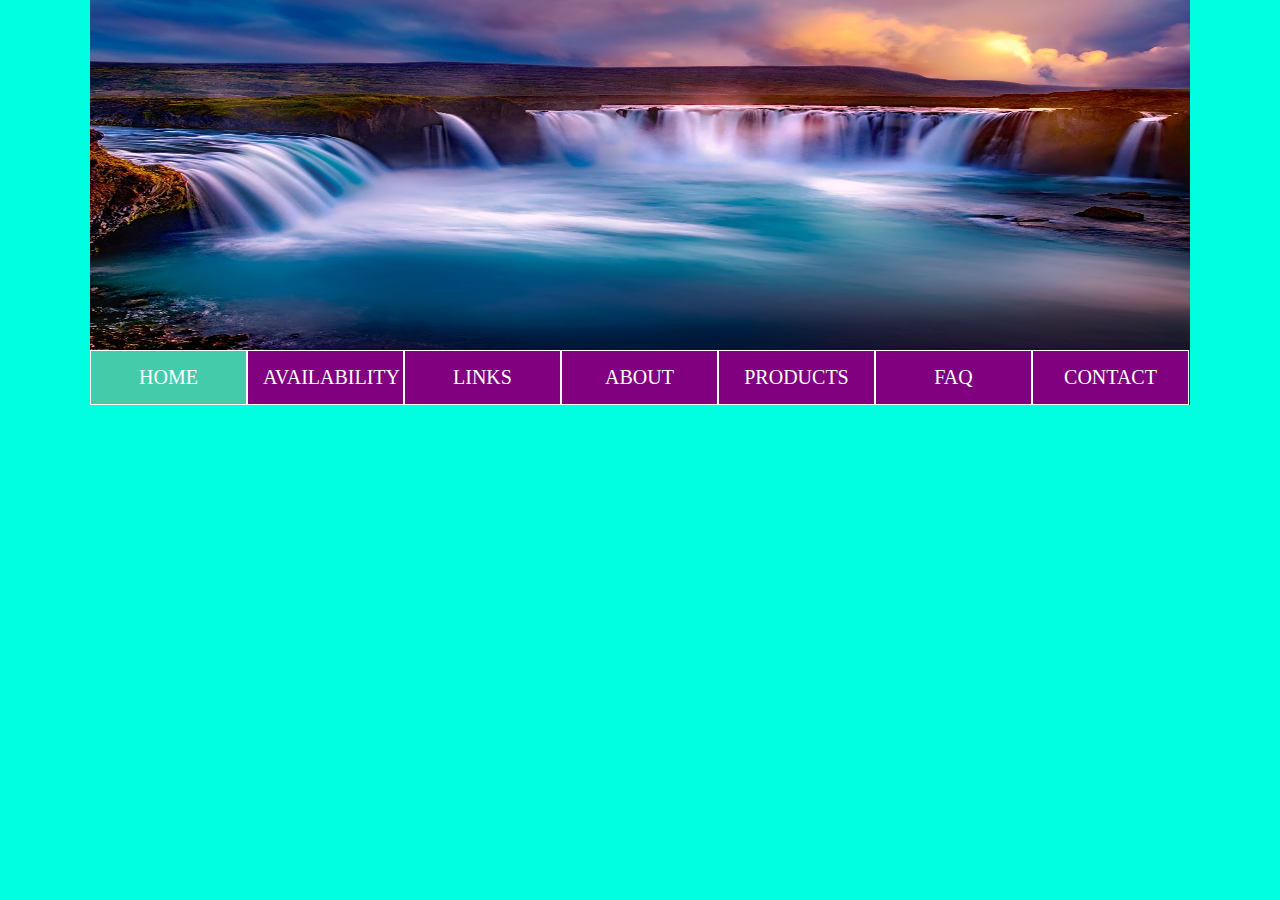
<file: New folder (2)/sample.html>
<!DOCTYPE html>
<html lang="en">
<head>
    <meta charset="UTF-8">
    <meta name="viewport" content="width=device-width, initial-scale=1.0">
    <link rel="stylesheet" href="style.css">
    <title>Document</title>
<style>
body{
margin:0;
background-color:rgb(0, 255, 225);
padding: 0;
font-family: Arial;
}
.header{
width:1100px;
height:350px;
margin:auto;

}
.nav{
width:1100px;
background-color:purple;
margin:auto;
overflow:hidden;
}
ul{
margin:0;
padding:0;
list-style:none;
}
li{
float:left;
}
a:link{
color:white;
width:125px;
text-decoration:none;
display:block;
text-align:center;
padding:15px;
text-transform:uppercase;
font-size:20px;
font-family:Verdan;
border:1px solid #fff;
}
.nav a:hover{
    color: #fff000;
    font-size:22px;
    text-decoration: underline;
    background-color: #4caf50;
}
.nav a.active{
    background: #4ca;
}

</style>    
</head>
<body>
 <div class="header">
<img src="godafoss-1840758_1280.jpg" width="1100px" height="350px">

</div>
 <div class="nav">
<ul>
<li><a class="active" href="trial.html">Home</a></li>
<li><a href="trial1.html">Availability</a></li>
<li><a href="#">Links</a></li>
<li><a href="#">About</a></li>
<li><a href="#">Products</a></li>
<li><a href="#">Faq</a></li>
<li><a href="#">Contact</a></li>
</ul> 
</body>
</html>
</file>
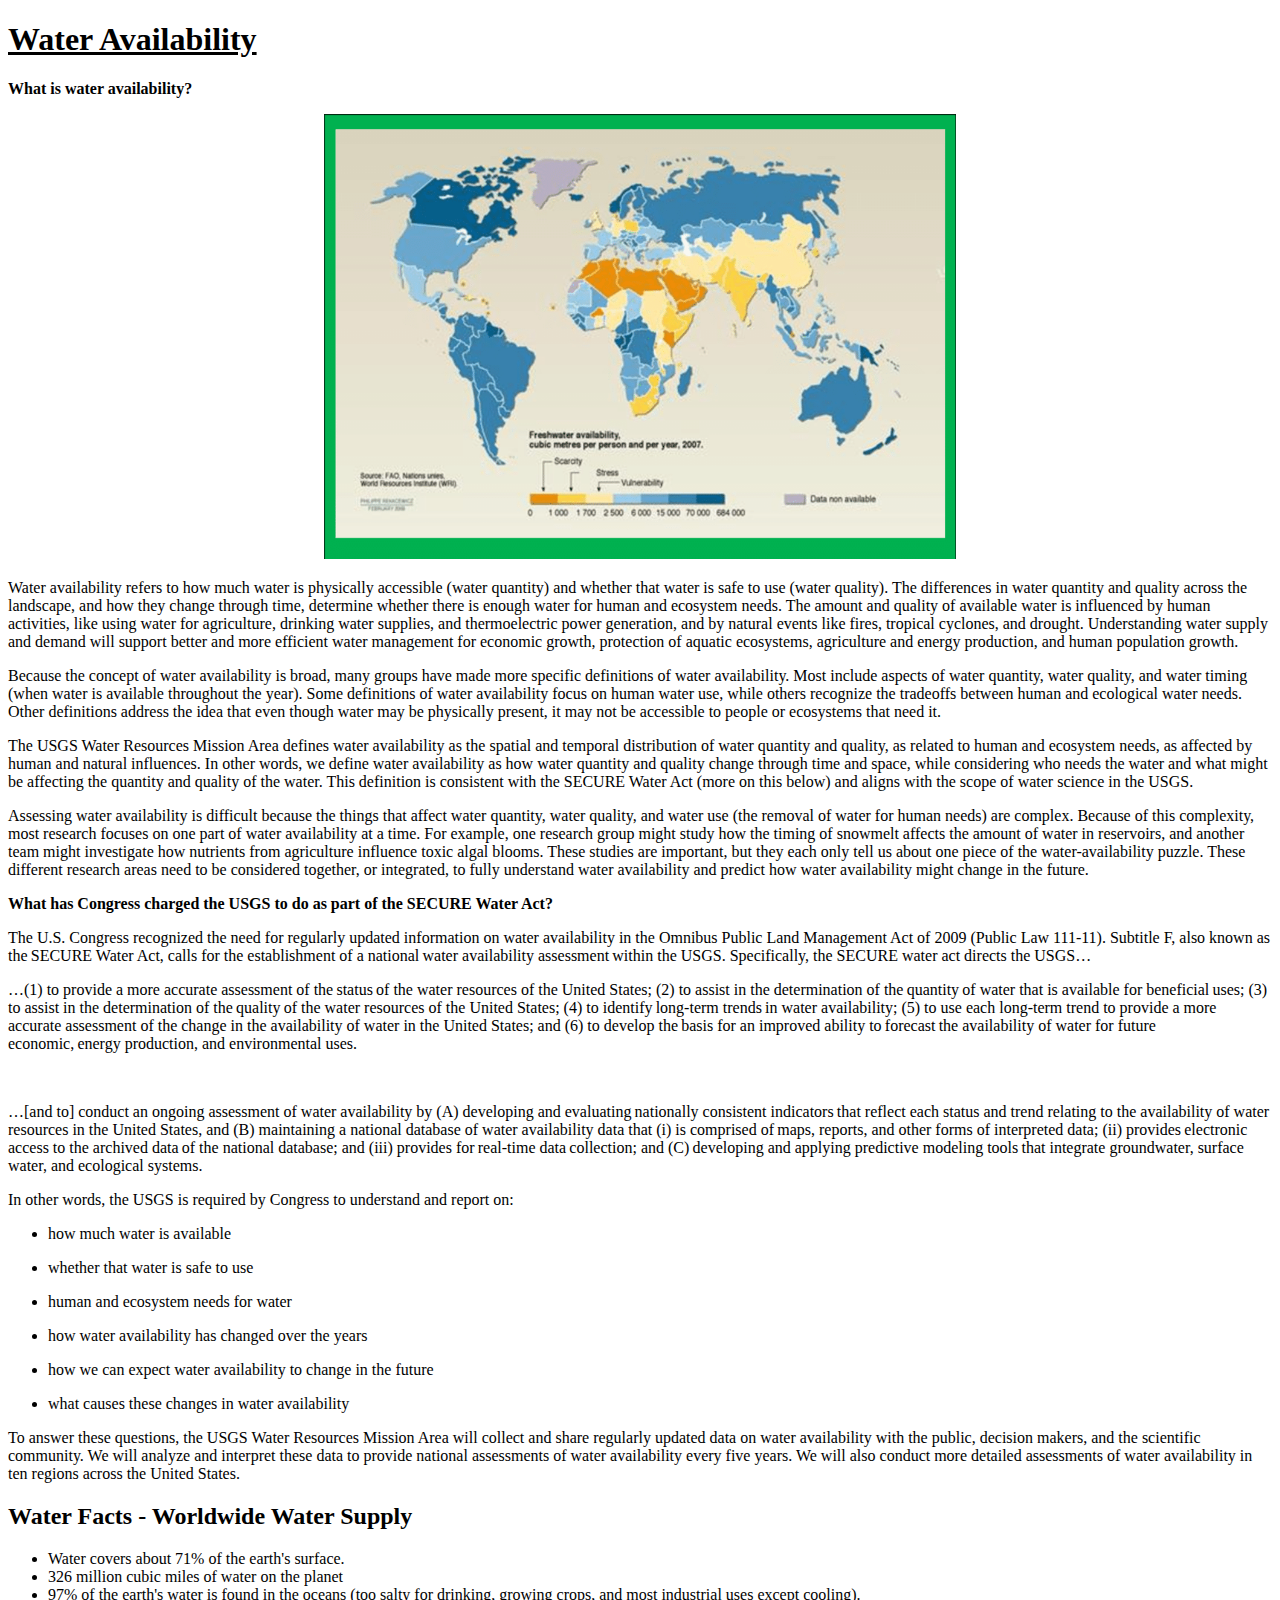
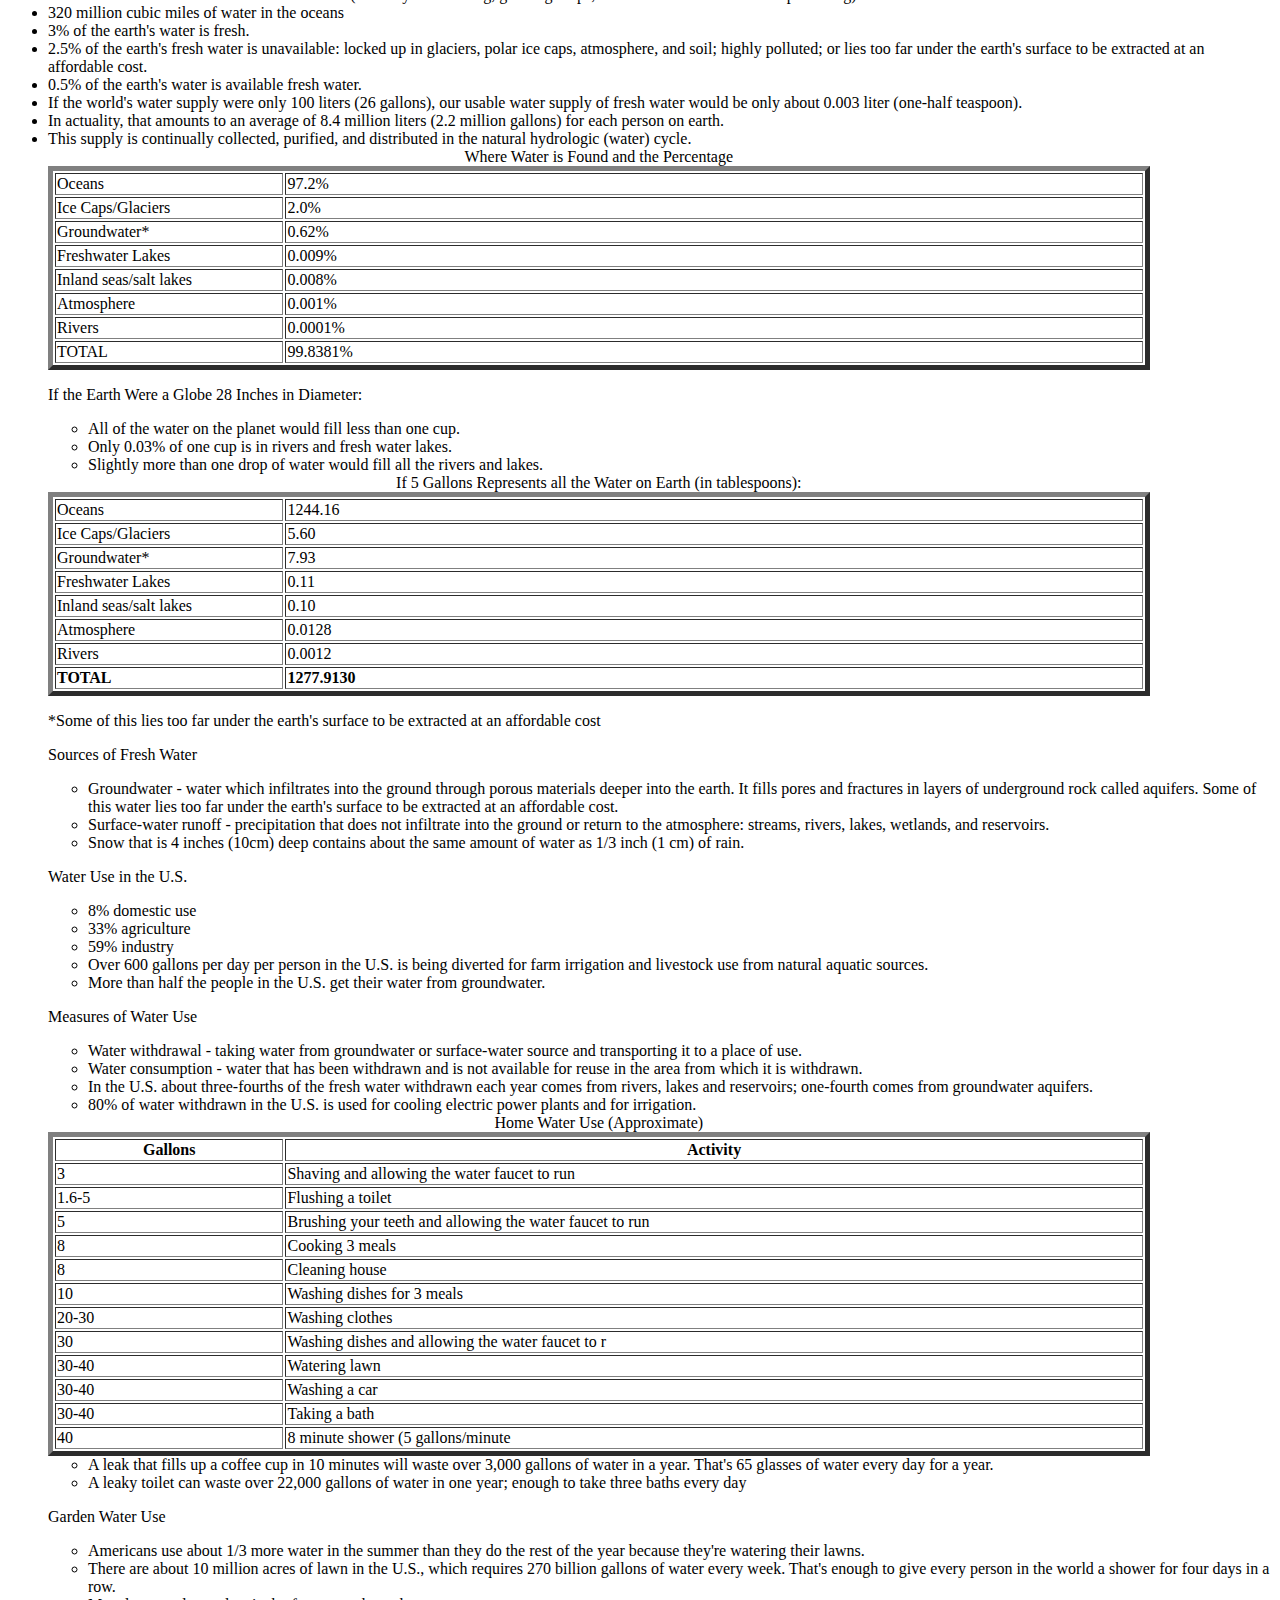
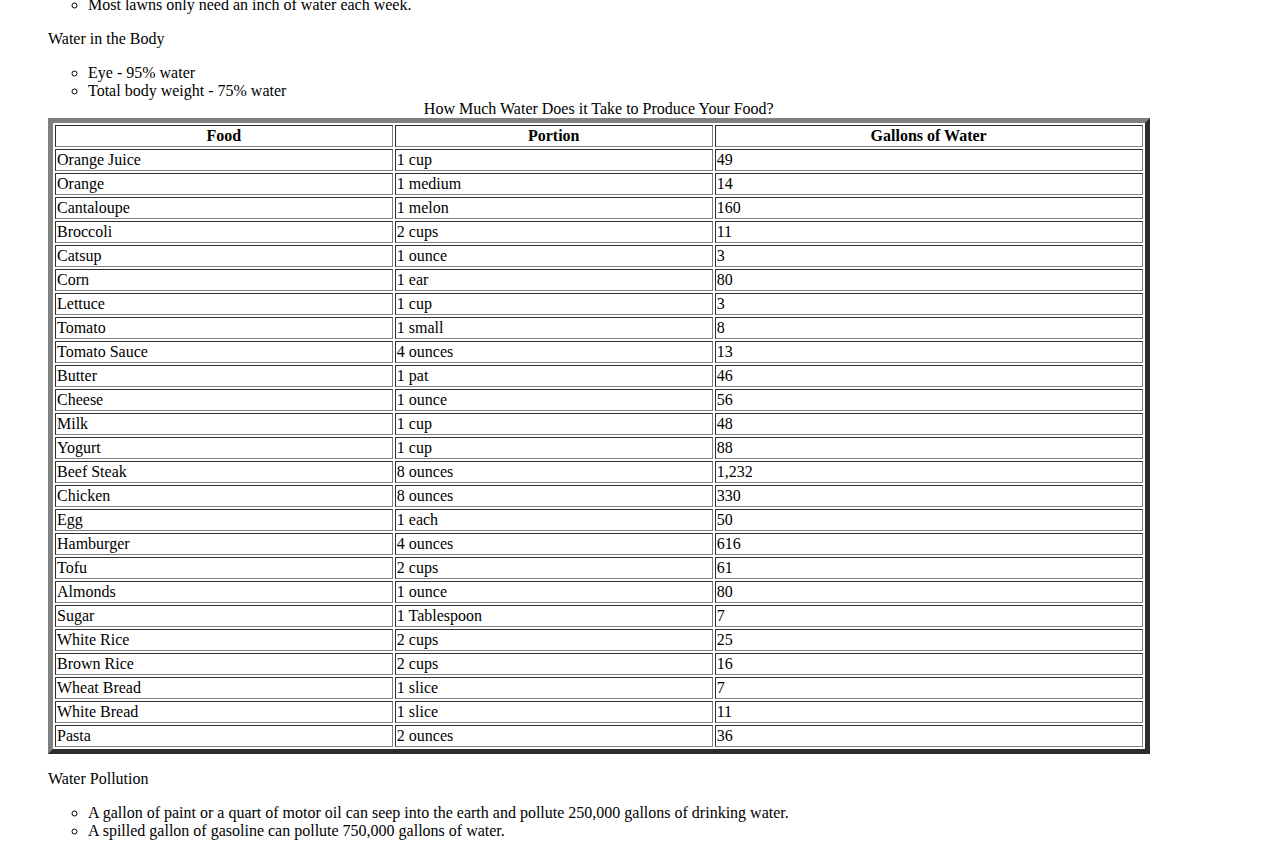
<file: New folder (2)/trial.html>
<!DOCTYPE html>
<html lang="en">
<head>
    <meta charset="UTF-8">
    <meta name="viewport" content="width=device-width, initial-scale=1.0">
    <title>Water Availability</title>
</head>
<body>
<h1><u>Water Availability</h1></u>

 <p><b> What is water availability?</b></p> 
<p align="center"><img src="Freshwateravailability.png" height="50%" width="50%"></p>
Water availability refers to how much water is physically accessible (water quantity) and whether that water is safe to use (water quality). The differences in water quantity and quality across the landscape, and how they change through time, determine whether there is enough water for human and ecosystem needs. The amount and quality of available water is influenced by human activities, like using water for agriculture, drinking water supplies, and thermoelectric power generation, and by natural events like fires, tropical cyclones, and drought. Understanding water supply and demand will support better and more efficient water management for economic growth, protection of aquatic ecosystems, agriculture and energy production, and human population growth. 

<p>Because the concept of water availability is broad, many groups have made more specific definitions of water availability. Most include aspects of water quantity, water quality, and water timing (when water is available throughout the year). Some definitions of water availability focus on human water use, while others recognize the tradeoffs between human and ecological water needs. Other definitions address the idea that even though water may be physically present, it may not be accessible to people or ecosystems that need it.</p> 

<p>The USGS Water Resources Mission Area defines water availability as the spatial and temporal distribution of water quantity and quality, as related to human and ecosystem needs, as affected by human and natural influences. In other words, we define water availability as how water quantity and quality change through time and space, while considering who needs the water and what might be affecting the quantity and quality of the water. This definition is consistent with the SECURE Water Act (more on this below) and aligns with the scope of water science in the USGS.</p>  

<p>Assessing water availability is difficult because the things that affect water quantity, water quality, and water use (the removal of water for human needs) are complex. Because of this complexity, most research focuses on one part of water availability at a time. For example, one research group might study how the timing of snowmelt affects the amount of water in reservoirs, and another team might investigate how nutrients from agriculture influence toxic algal blooms. These studies are important, but they each only tell us about one piece of the water-availability puzzle. These different research areas need to be considered together, or integrated, to fully understand water availability and predict how water availability might change in the future.</p> 

 

<p><b>What has Congress charged the USGS to do as part of the SECURE Water Act?</b></p> 

<p>The U.S. Congress recognized the need for regularly updated information on water availability in the Omnibus Public Land Management Act of 2009 (Public Law 111-11). Subtitle F, also known as the SECURE Water Act, calls for the establishment of a national water availability assessment within the USGS. Specifically, the SECURE water act directs the USGS…</p> 

<p>…(1) to provide a more accurate assessment of the status of the water resources of the United States; (2) to assist in the determination of the quantity of water that is available for beneficial uses; (3) to assist in the determination of the quality of the water resources of the United States; (4) to identify long-term trends in water availability; (5) to use each long-term trend to provide a more accurate assessment of the change in the availability of water in the United States; and (6) to develop the basis for an improved ability to forecast the availability of water for future economic, energy production, and environmental uses.</p>  

<p>…[and to] conduct an ongoing assessment of water availability by (A) developing and evaluating nationally consistent indicators that reflect each status and trend relating to the availability of water resources in the United States, and (B) maintaining a national database of water availability data that (i) is comprised of maps, reports, and other forms of interpreted data; (ii) provides electronic access to the archived data of the national database; and (iii) provides for real-time data collection; and (C) developing and applying predictive modeling tools that integrate groundwater, surface water, and ecological systems.</p> 

<p>In other words, the USGS is required by Congress to understand and report on:</p> 

<ul>
<li><p>how much water is available<p></li>

<li><p>whether that water is safe to use</p></li> 

<li><p>human and ecosystem needs for water</p></li> 

<li><p>how water availability has changed over the years</p></li> 

<li><p>how we can expect water availability to change in the future</p></li> 

<li><p>what causes these changes in water availability</p></li>
</ul> 

<p>To answer these questions, the USGS Water Resources Mission Area will collect and share regularly updated data on water availability with the public, decision makers, and the scientific community. We will analyze and interpret these data to provide national assessments of water availability every five years. We will also conduct more detailed assessments of water availability in ten regions across the United States.</p> 
<h2>Water Facts - Worldwide Water Supply</h2>
<ul>
    <li>Water covers about 71% of the earth's surface.</li>
    <li>326 million cubic miles of water on the planet</li>
    <li>97% of the earth's water is found in the oceans (too salty for drinking, growing crops, and most industrial uses except cooling).</li>
    <li>320 million cubic miles of water in the oceans</li>
    <li>3% of the earth's water is fresh.</li>
    <li>2.5% of the earth's fresh water is unavailable: locked up in glaciers, polar ice caps, atmosphere, and soil; highly polluted; or lies too far under the earth's surface to be extracted at an affordable cost.</li>
    <li>0.5% of the earth's water is available fresh water.</li>
    <li>If the world's water supply were only 100 liters (26 gallons), our usable water supply of fresh water would be only about 0.003 liter (one-half teaspoon).</li>
    <li>In actuality, that amounts to an average of 8.4 million liters (2.2 million gallons) for each person on earth.</li>
    <li>This supply is continually collected, purified, and distributed in the natural hydrologic (water) cycle.</li>

    <table width="90%" border="5">
        <caption align="left">Where Water is Found and the Percentage</caption>
     <tbody>
       <tr><td width="157">Oceans </td>
         <td width="600">97.2% </td>
       </tr>
       <tr><td>Ice Caps/Glaciers </td>
         <td>2.0% </td>
       </tr>
       <tr><td>Groundwater*  </td>
         <td>0.62% </td>
       </tr>
       <tr><td>Freshwater Lakes  </td>
         <td>0.009% </td>
       </tr>
       <tr><td>Inland seas/salt lakes </td>
         <td> 0.008% </td>
       </tr>
       <tr><td>Atmosphere </td>
         <td>0.001% </td>
       </tr>
       <tr><td>Rivers  </td>
         <td>0.0001% </td>
       </tr>
       <tr><td>TOTAL  </td>
         <td>99.8381% </td>
       </tr>
     </tbody>
   </table>

   <p>If the Earth Were a Globe 28 Inches in Diameter:  </p>
	 
   <ul>
       
   <li>All of the water on the planet would fill less than one cup.</li> 
       
   <li>Only 0.03% of one cup is in rivers and fresh water lakes.</li> 
       
   <li>Slightly more than one drop of water would fill all the rivers and lakes.</li>
        
        </ul> 
    
   <table width="90%" border="5"><caption align="left">If 5 Gallons Represents all the Water on Earth (in tablespoons):</caption>
     <tbody>
       <tr><td width="157">Oceans </td>
         <td width="600">1244.16 </td>
       </tr>
       <tr><td>Ice Caps/Glaciers </td>
         <td>5.60 </td>
       </tr>
       <tr><td>Groundwater*  </td>
         <td>7.93 </td>
       </tr>
       <tr><td>Freshwater Lakes  </td>
         <td>0.11 </td>
       </tr>
       <tr><td>Inland seas/salt lakes </td>
         <td> 0.10 </td>
       </tr>
       <tr><td>Atmosphere </td>
         <td>0.0128 </td>
       </tr>
       <tr><td>Rivers  </td>
         <td>0.0012 </td>
       </tr>
       <tr><td><strong>TOTAL</strong></td>
         <td><strong>1277.9130</strong></td>
       </tr>
     </tbody>
   </table>
    
    <p>*Some of this lies too far under the earth's surface to be extracted at an affordable cost </p>
    
    <p class="h3">Sources of Fresh Water    </p>
   
   <ul>
       
   <li>Groundwater - water which infiltrates into the ground through porous materials deeper into the earth. It fills pores and fractures in layers of underground rock called aquifers. Some of this water lies too far under the earth's surface to be extracted at an affordable cost. </li>
       
   <li>Surface-water runoff - precipitation that does not infiltrate into the ground or return to the atmosphere: streams, rivers, lakes, wetlands, and reservoirs. </li>
       
   <li>Snow that is 4 inches (10cm) deep contains about the same amount of water as 1/3 inch (1 cm) of rain.</li> 
       
        </ul>
        
    <p class="h3">Water Use in the U.S.   </p>
    
   <ul>
       
   <li>8% domestic use </li>
       
   <li>33% agriculture </li>
       
   <li>59% industry </li>
       
   <li>Over 600 gallons per day per person in the U.S. is being diverted for farm irrigation and livestock use from natural aquatic sources. </li>
       
   <li>More than half the people in the U.S. get their water from groundwater. </li>
        </ul>
   
   <p class="h3">Measures of Water Use   </p>
   
   <ul>
       
   <li>Water withdrawal - taking water from groundwater or surface-water source and transporting it to a place of use. </li>
       
   <li>Water consumption - water that has been withdrawn and is not available for reuse in the area from which it is withdrawn. </li>
       
   <li>In the U.S. about three-fourths of the fresh water withdrawn each year comes from rivers, lakes and reservoirs; one-fourth comes from groundwater aquifers. </li>
       
   <li>80% of water withdrawn in the U.S. is used for cooling electric power plants and for irrigation. </li>
       
   </ul>
        
   <table width="90%" border="5"><caption>Home Water Use (Approximate)</caption>
     <tbody>
       <tr>
         <th width="157">Gallons</th>
         <th width="600">Activity</th>
       </tr>
       <tr><td>3 </td>
         <td>Shaving and allowing the water faucet to run </td>
       </tr>
       <tr><td>1.6-5  </td>
         <td>Flushing a toilet </td>
       </tr>
       <tr><td>5  </td>
         <td>Brushing your teeth and allowing the water faucet to run </td>
       </tr>
       <tr><td>8 </td>
         <td> Cooking 3 meals </td>
       </tr>
       <tr><td>8 </td>
         <td>Cleaning house </td>
       </tr>
       <tr><td>10  </td>
         <td>Washing dishes for 3 meals </td>
       </tr>
       <tr><td>20-30  </td>
         <td>Washing clothes </td>
       </tr>
        <tr><td>30  </td>
         <td>Washing dishes and allowing the water faucet to r </td>
       </tr>
        <tr><td>30-40  </td>
         <td>Watering lawn </td>
       </tr>
        <tr><td>30-40  </td>
         <td>Washing a car </td>
       </tr>
        <tr><td>30-40  </td>
         <td>Taking a bath </td>
       </tr>
         <tr><td>40 </td>
         <td>8 minute shower (5 gallons/minute </td>
       </tr>
     </tbody>
   </table>

   <ul>
	
    <li>A leak that fills up a coffee cup in 10 minutes will waste over 3,000 gallons of water in a year. That's 65 glasses of water every day for a year. </li>
        
    <li>A leaky toilet can waste over 22,000 gallons of water in one year; enough to take three baths every day</li>
         
         </ul>
    
    <p class="h3">Garden Water Use   </p>
    
    <ul>
        
    <li>Americans use about 1/3 more water in the summer than they do the rest of the year because they're watering their lawns. </li>
        
    <li>There are about 10 million acres of lawn in the U.S., which requires 270 billion gallons of water every week. That's enough to give every person in the world a shower for four days in a row.</li>
        
    <li>Most lawns only need an inch of water each week. </li>
         </ul>
    
    <p class="h3">Water in the Body    </p>
    
    <ul>
        
    <li>Eye - 95% water</li> 
        
    <li>Total body weight - 75% water</li>
        
    </ul>
    
    <table width="90%" border="5"><caption>How Much Water Does it Take to Produce Your Food? </caption>
      <tbody>
        <tr>
          <th>Food</th>
          <th>Portion</th>
          <th>Gallons of Water</th>
        </tr>
        <tr>
          <td>Orange Juice</td>
          <td>1 cup</td>
          <td>49</td>
        </tr>
        <tr>
          <td>Orange</td>
          <td>1 medium</td>
          <td>14</td>
        </tr>
        <tr>
          <td>Cantaloupe</td>
          <td>1 melon</td>
          <td>160</td>
        </tr>
        <tr>
          <td>Broccoli</td>
          <td>2 cups</td>
          <td>11</td>
        </tr>
        <tr>
          <td>Catsup</td>
          <td>1 ounce</td>
          <td>3</td>
        </tr>
        <tr>
          <td>Corn</td>
          <td>1 ear</td>
          <td>80</td>
        </tr>
        <tr>
          <td>Lettuce</td>
          <td>1 cup</td>
          <td>3</td>
        </tr>
        <tr>
          <td>Tomato</td>
          <td>1 small</td>
          <td>8</td>
        </tr>
        <tr>
          <td>Tomato Sauce</td>
          <td>4 ounces</td>
          <td>13</td>
        </tr>
        <tr>
          <td>Butter</td>
          <td>1 pat</td>
          <td>46</td>
        </tr>
        <tr>
          <td>Cheese </td>
          <td>1 ounce</td>
          <td>56</td>
        </tr>
        <tr>
          <td>Milk</td>
          <td>1 cup</td>
          <td>48</td>
        </tr>
        <tr>
          <td>Yogurt</td>
          <td>1 cup</td>
          <td>88</td>
        </tr>
        <tr>
          <td>Beef Steak</td>
          <td>8 ounces</td>
          <td>1,232</td>
        </tr>
        <tr>
          <td>Chicken</td>
          <td>8 ounces</td>
          <td>330</td>
        </tr>
        <tr>
          <td>Egg</td>
          <td>1 each</td>
          <td>50</td>
        </tr>
        <tr>
          <td>Hamburger</td>
          <td>4 ounces</td>
          <td>616</td>
        </tr>
        <tr>
          <td>Tofu</td>
          <td>2 cups</td>
          <td>61</td>
        </tr>
        <tr>
          <td>Almonds</td>
          <td>1 ounce</td>
          <td>80</td>
        </tr>
        <tr>
          <td>Sugar</td>
          <td>1 Tablespoon</td>
          <td>7</td>
        </tr>
        <tr>
          <td>White Rice</td>
          <td>2 cups</td>
          <td>25</td>
        </tr>
        <tr>
          <td>Brown Rice</td>
          <td>2 cups</td>
          <td>16</td>
        </tr>
        <tr>
          <td>Wheat Bread</td>
          <td>1 slice</td>
          <td>7</td>
        </tr>
        <tr>
          <td>White Bread</td>
          <td>1 slice</td>
          <td>11</td>
        </tr>
        <tr>
          <td>Pasta</td>
          <td>2 ounces</td>
          <td>36</td>
        </tr>
      </tbody>
    </table>
         
         
    
    <p class="h3">Water Pollution </p>
    
    <ul>
        
    <li>A gallon of paint or a quart of motor oil can seep into the earth and pollute 250,000 gallons of drinking water. </li>
        
    <li>A spilled gallon of gasoline can pollute 750,000 gallons of water. </li>
         
         </ul>
    
   

</ul>
    
</body>
</html>
</file>
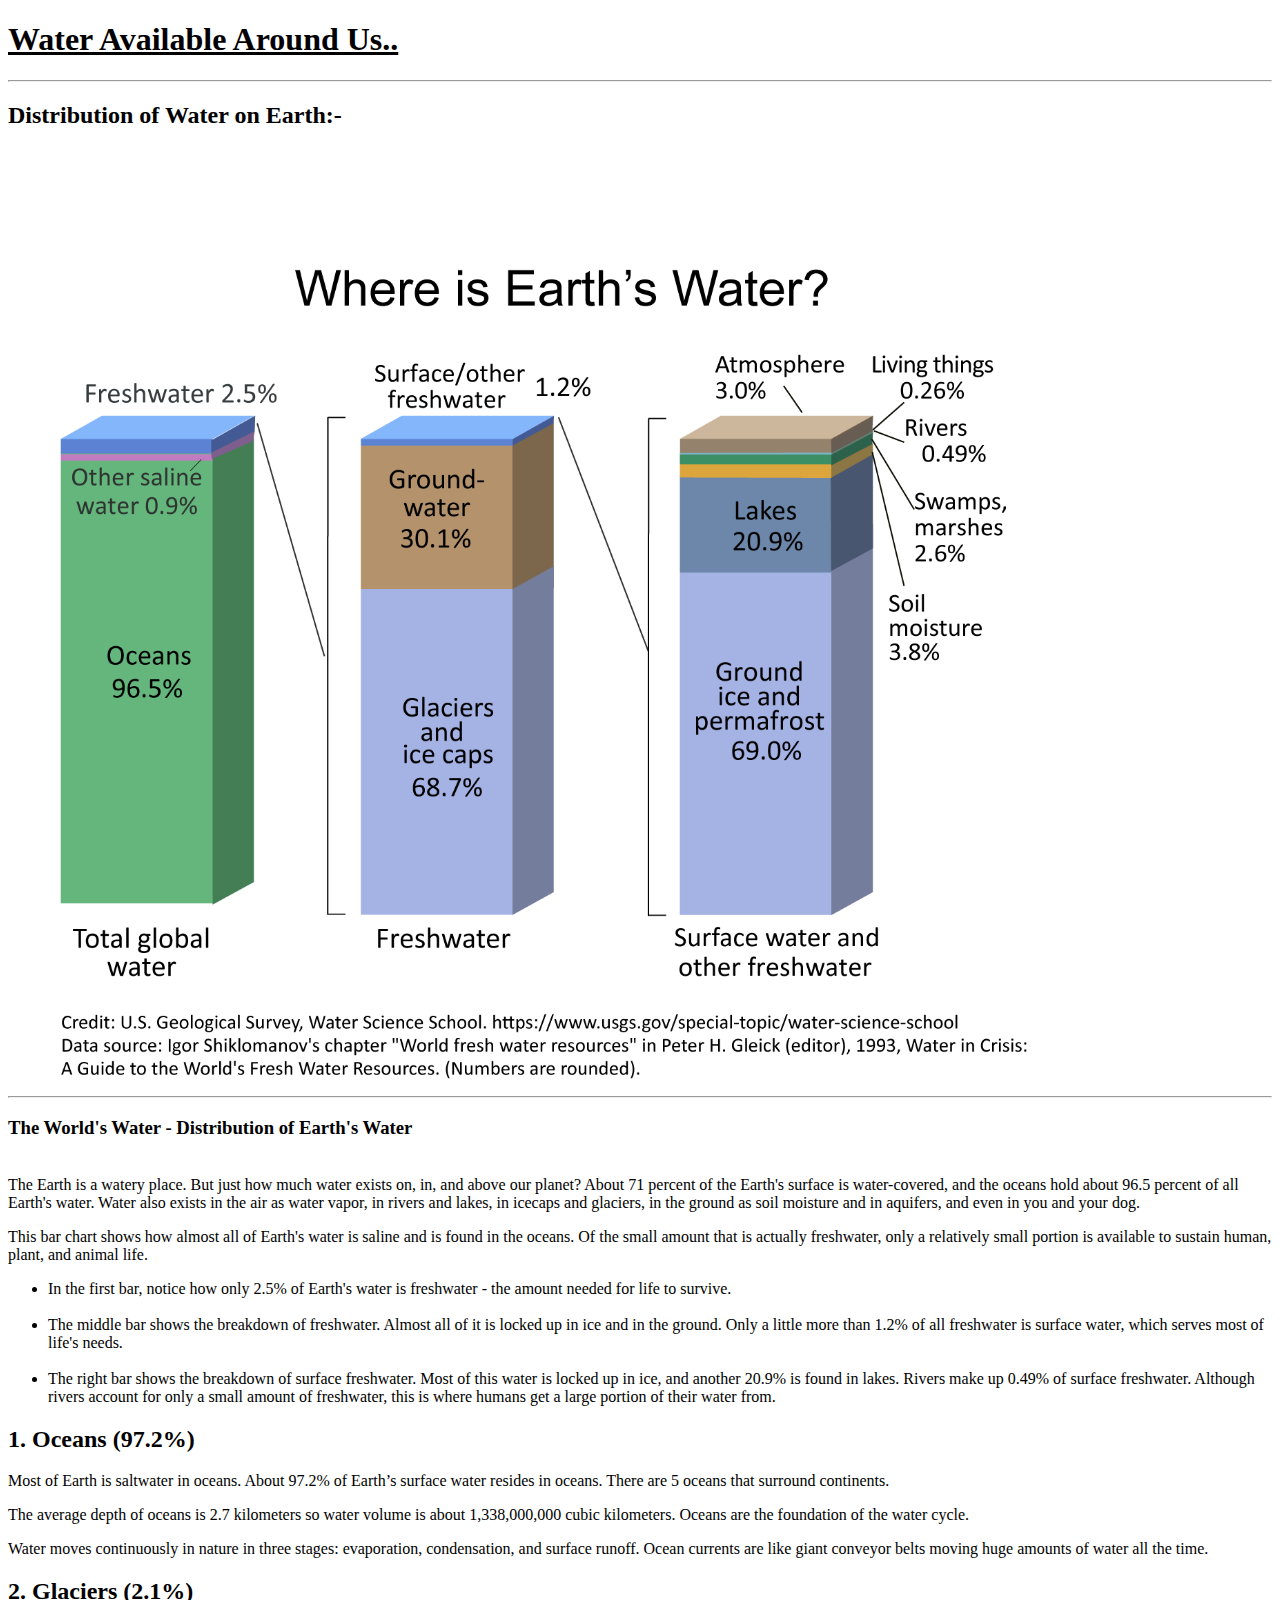
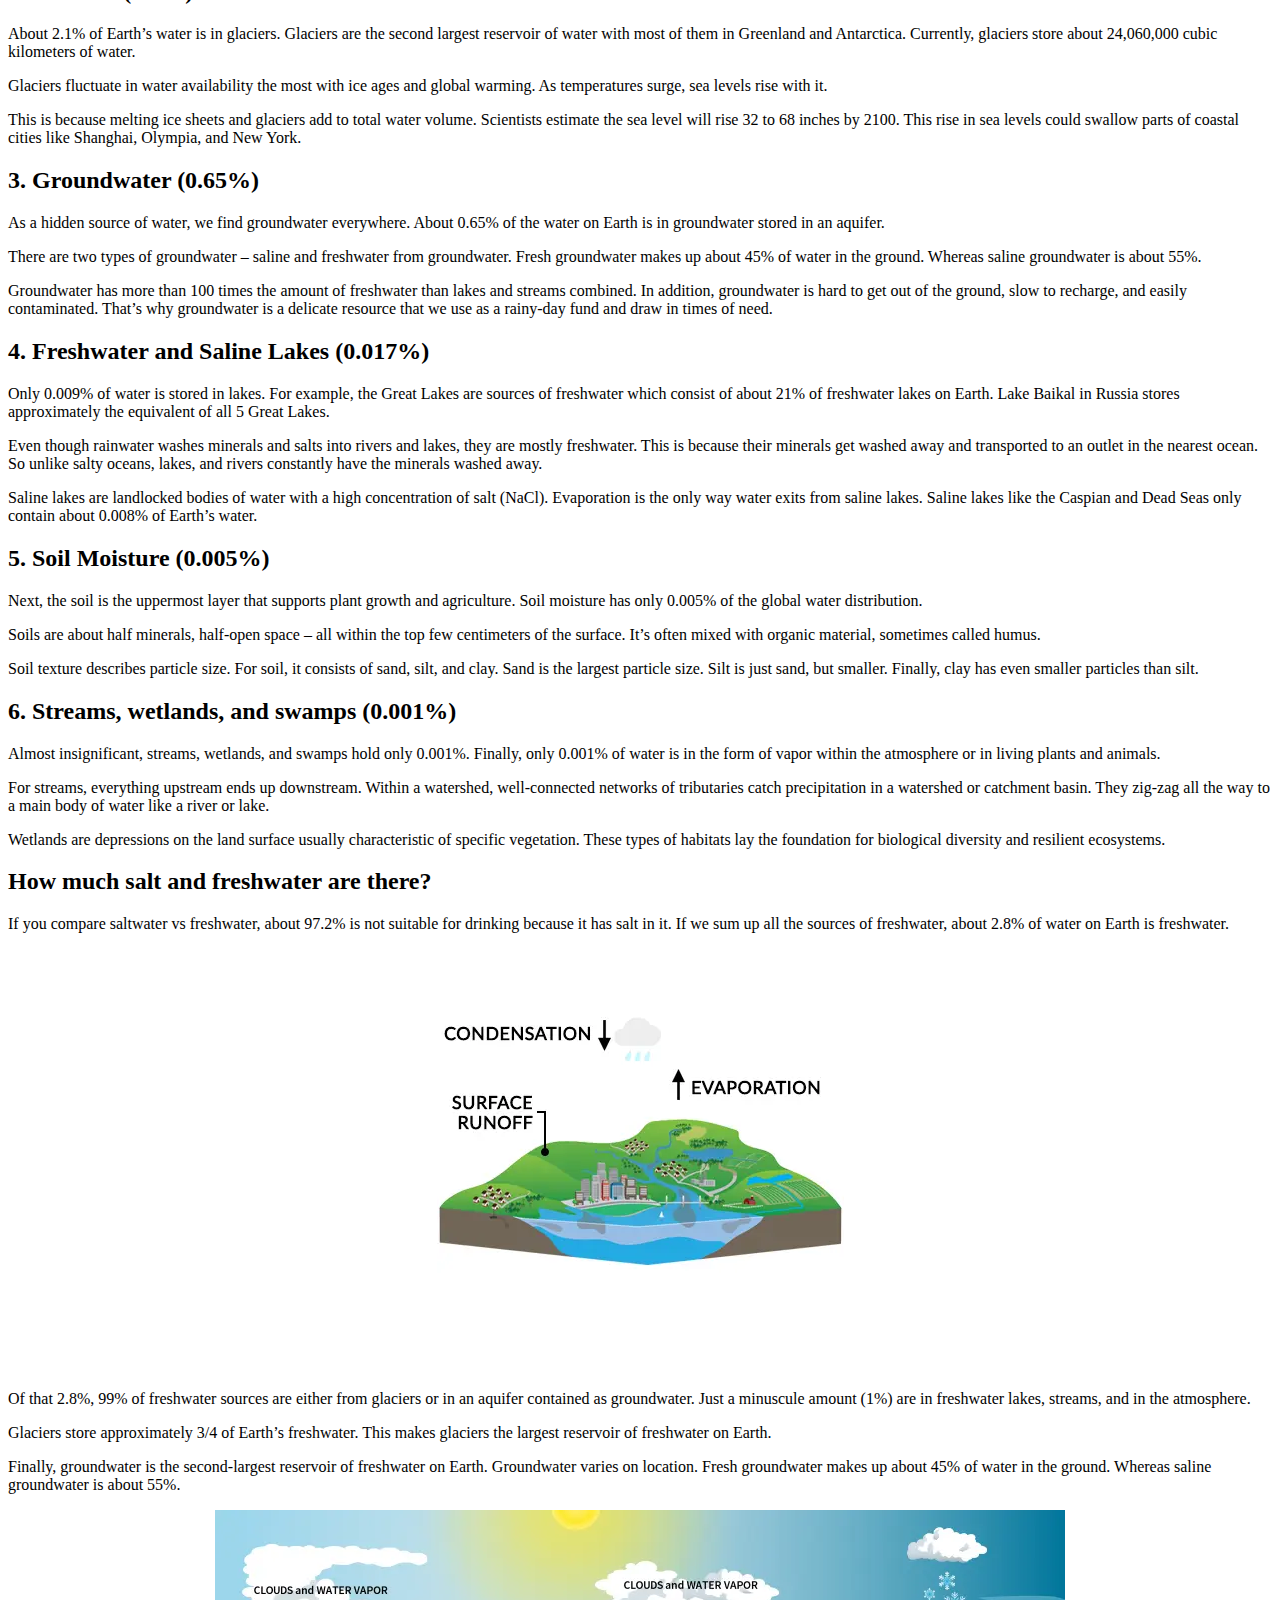
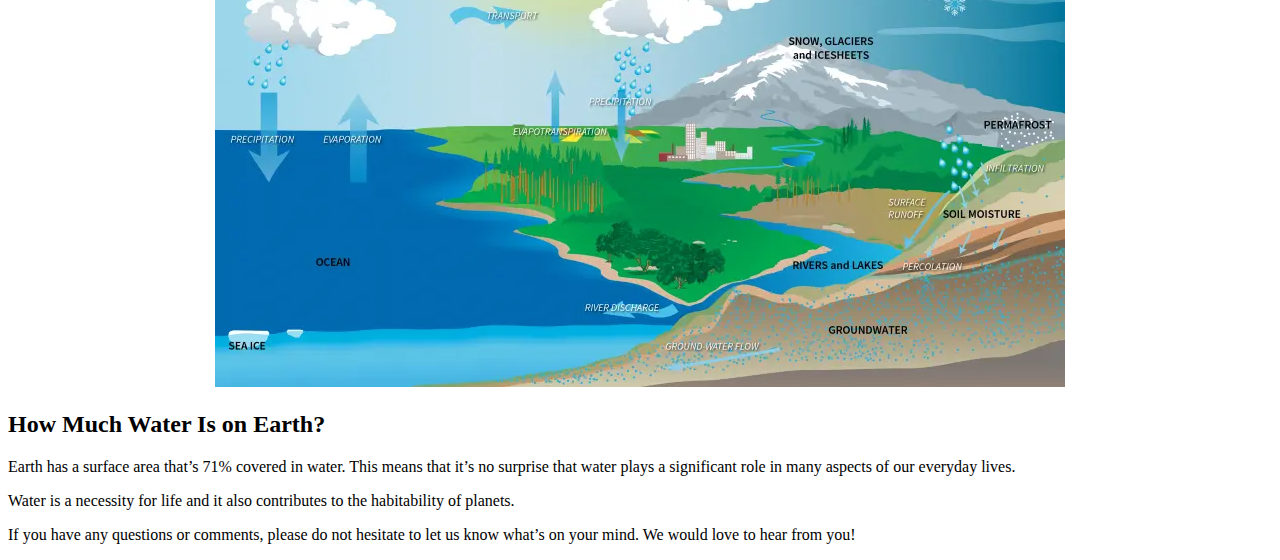
<file: New folder (2)/trial1.html>
<!DOCTYPE html>
<html lang="en">
<head>
    <meta charset="UTF-8">
    <meta name="viewport" content="width=device-width, initial-scale=1.0">
    <title>Water Available Around Us</title>
</head>
<body>
    <h1><b><u>Water Available Around Us..</u></b></h1>
    <hr>
    <p text-align="auto"><h2>Distribution of Water on Earth:-</h2></p>
    <br><img src="EarthsWater-BarChart.png" height="80%" width="90%">
    <hr>
    <p><h3>The World's Water - Distribution of Earth's Water</h3></p>
    <br>The Earth is a watery place. But just how much water exists on, in, and above our planet? About 71 percent of the Earth's surface is water-covered, and the oceans hold about 96.5 percent of all Earth's water. Water also exists in the air as water vapor, in rivers and lakes, in icecaps and glaciers, in the ground as soil moisture and in aquifers, and even in you and your dog.
    <p>This bar chart shows how almost all of Earth's water is saline and is found in the oceans. Of the small amount that is actually freshwater, only a relatively small portion is available to sustain human, plant, and animal life.</p>
    <p>
        <ul><li>In the first bar, notice how only 2.5% of Earth's water is freshwater - the amount needed for life to survive.</li>
        <br><li>The middle bar shows the breakdown of freshwater. Almost all of it is locked up in ice and in the ground. Only a little more than 1.2% of all freshwater is surface water, which serves most of life's needs.</li>
        <br><li>The right bar shows the breakdown of surface freshwater. Most of this water is locked up in ice, and another 20.9% is found in lakes. Rivers make up 0.49% of surface freshwater. Although rivers account for only a small amount of freshwater, this is where humans get a large portion of their water from.</li>
        </ul>
    </p>
    <h2>1. Oceans (97.2%)</h2>
    <p>Most of Earth is saltwater in oceans. About 97.2% of Earth’s surface water resides in oceans. There are 5 oceans that surround continents.</p>
    <p>The average depth of oceans is 2.7 kilometers so water volume is about 1,338,000,000 cubic kilometers. Oceans are the foundation of the water cycle.</p>
    <p>Water moves continuously in nature in three stages: evaporation, condensation, and surface runoff. Ocean currents are like giant conveyor belts moving huge amounts of water all the time.</p>
    <h2>2. Glaciers (2.1%)</h2>
    <p>About 2.1% of Earth’s water is in glaciers. Glaciers are the second largest reservoir of water with most of them in Greenland and Antarctica. Currently, glaciers store about 24,060,000 cubic kilometers of water.</p>
    <p>Glaciers fluctuate in water availability the most with ice ages and global warming. As temperatures surge, sea levels rise with it.</p>
    <p>This is because melting ice sheets and glaciers add to total water volume. Scientists estimate the sea level will rise 32 to 68 inches by 2100. This rise in sea levels could swallow parts of coastal cities like Shanghai, Olympia, and New York.</p>
    <h2>3. Groundwater (0.65%)</h2>
    <p>As a hidden source of water, we find groundwater everywhere. About 0.65% of the water on Earth is in groundwater stored in an aquifer.</p>
    <p>There are two types of groundwater – saline and freshwater from groundwater. Fresh groundwater makes up about 45% of water in the ground. Whereas saline groundwater is about 55%.</p>
    <p>Groundwater has more than 100 times the amount of freshwater than lakes and streams combined. In addition, groundwater is hard to get out of the ground, slow to recharge, and easily contaminated. That’s why groundwater is a delicate resource that we use as a rainy-day fund and draw in times of need.</p>
    <h2>4. Freshwater and Saline Lakes (0.017%)</h2>
    <p>Only 0.009% of water is stored in lakes. For example, the Great Lakes are sources of freshwater which consist of about 21% of freshwater lakes on Earth. Lake Baikal in Russia stores approximately the equivalent of all 5 Great Lakes.</p>
    <p>Even though rainwater washes minerals and salts into rivers and lakes, they are mostly freshwater. This is because their minerals get washed away and transported to an outlet in the nearest ocean. So unlike salty oceans, lakes, and rivers constantly have the minerals washed away.</p>
    <p>Saline lakes are landlocked bodies of water with a high concentration of salt (NaCl). Evaporation is the only way water exits from saline lakes. Saline lakes like the Caspian and Dead Seas only contain about 0.008% of Earth’s water.</p>
    <h2>5. Soil Moisture (0.005%)</h2>
    <p>Next, the soil is the uppermost layer that supports plant growth and agriculture. Soil moisture has only 0.005% of the global water distribution.</p>
    <p>Soils are about half minerals, half-open space – all within the top few centimeters of the surface. It’s often mixed with organic material, sometimes called humus.</p>
    <p>Soil texture describes particle size. For soil, it consists of sand, silt, and clay. Sand is the largest particle size. Silt is just sand, but smaller. Finally, clay has even smaller particles than silt.</p>
    <h2>6. Streams, wetlands, and swamps (0.001%)</h2>
    <p>Almost insignificant, streams, wetlands, and swamps hold only 0.001%. Finally, only 0.001% of water is in the form of vapor within the atmosphere or in living plants and animals.</p>
    <p>For streams, everything upstream ends up downstream. Within a watershed, well-connected networks of tributaries catch precipitation in a watershed or catchment basin. They zig-zag all the way to a main body of water like a river or lake.</p>
    <p>Wetlands are depressions on the land surface usually characteristic of specific vegetation. These types of habitats lay the foundation for biological diversity and resilient ecosystems.</p>
    <h2>How much salt and freshwater are there?</h2>
    <p>If you compare saltwater vs freshwater, about 97.2% is not suitable for drinking because it has salt in it. If we sum up all the sources of freshwater, about 2.8% of water on Earth is freshwater.</p>
    <p align="center"><img src="Water-Cycle-Evaporation-Precipitation.webp"</p>
    <p>Of that 2.8%, 99% of freshwater sources are either from glaciers or in an aquifer contained as groundwater. Just a minuscule amount (1%) are in freshwater lakes, streams, and in the atmosphere.</p>
    <p>Glaciers store approximately 3/4 of Earth’s freshwater. This makes glaciers the largest reservoir of freshwater on Earth.</p>
    <p>Finally, groundwater is the second-largest reservoir of freshwater on Earth. Groundwater varies on location. Fresh groundwater makes up about 45% of water in the ground. Whereas saline groundwater is about 55%.</p>
    <p align="center"><img src="water-cycle-locations-850x477.webp"></p>
    <h2>How Much Water Is on Earth?</h2>
    <p>Earth has a surface area that’s 71% covered in water. This means that it’s no surprise that water plays a significant role in many aspects of our everyday lives.</p>
    <p>Water is a necessity for life and it also contributes to the habitability of planets.</p>
    <p>If you have any questions or comments, please do not hesitate to let us know what’s on your mind. We would love to hear from you!</p> 
</body>
</html>
</file>
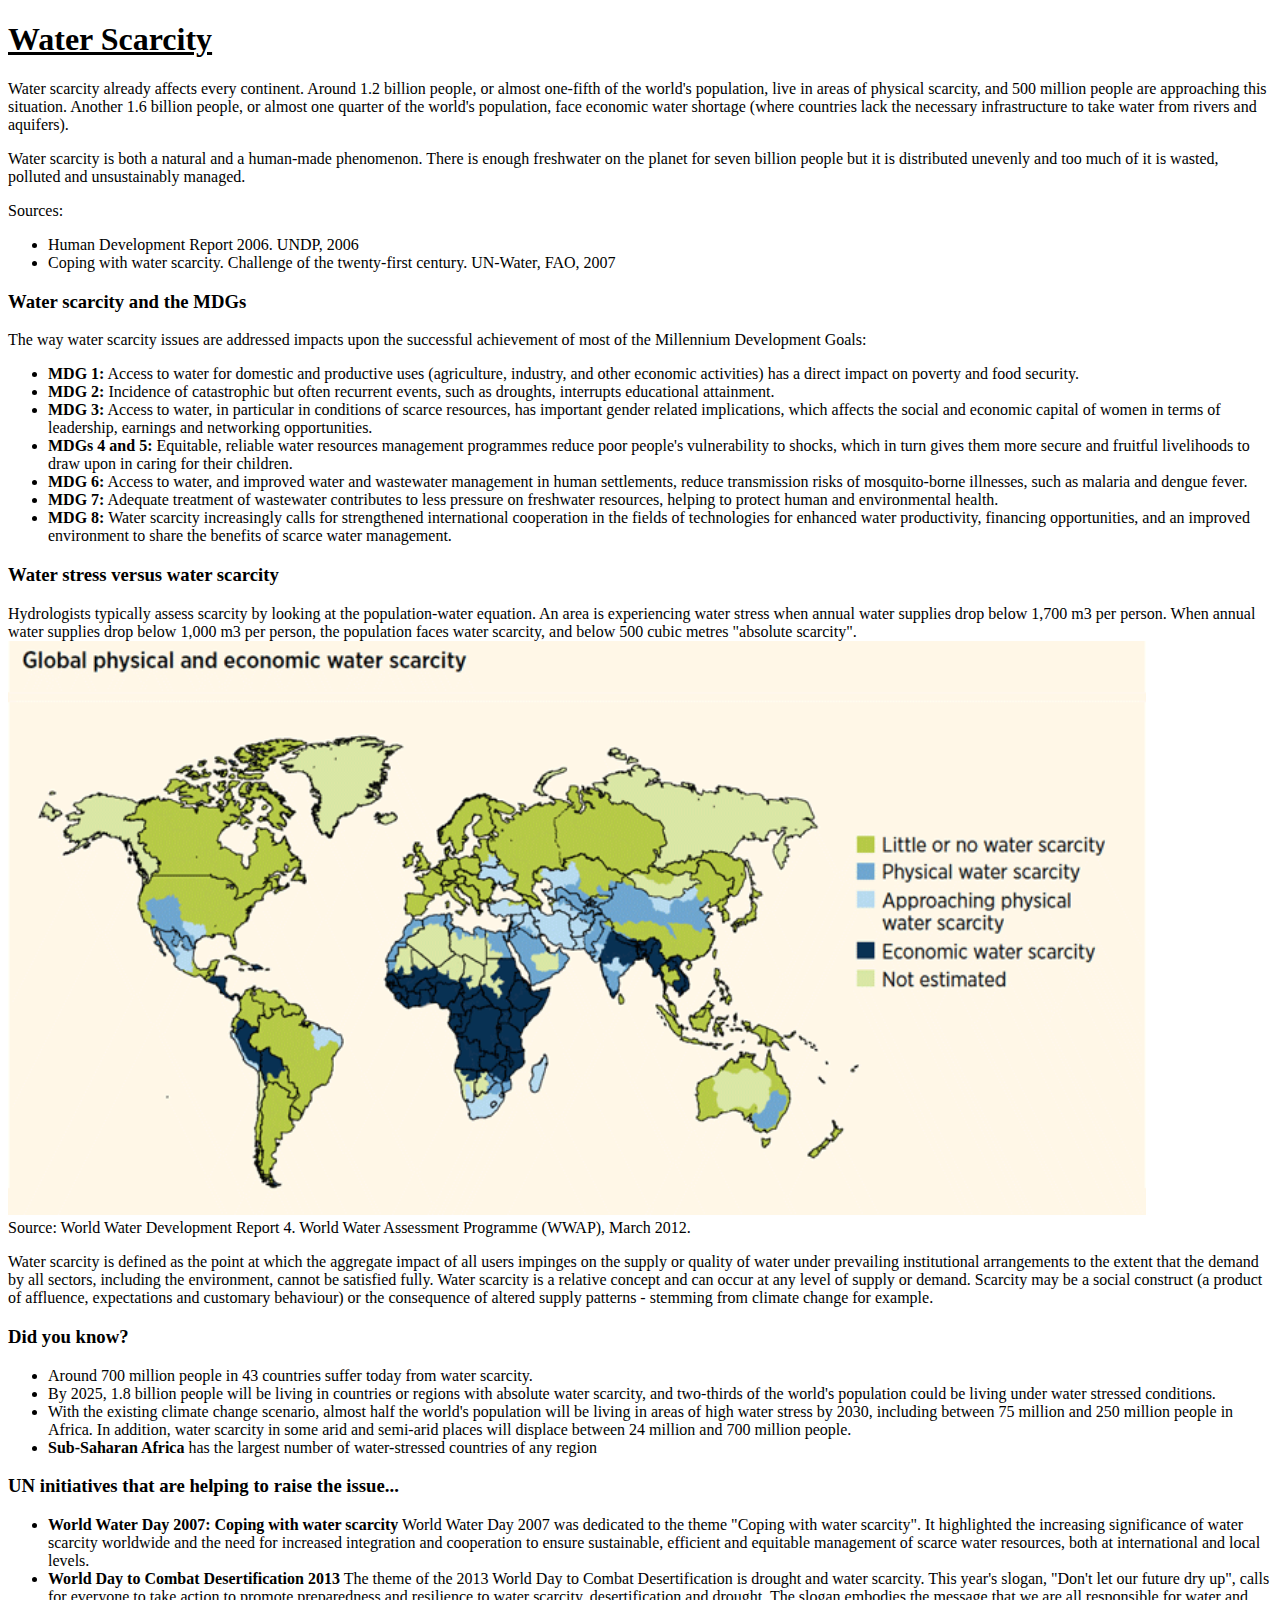
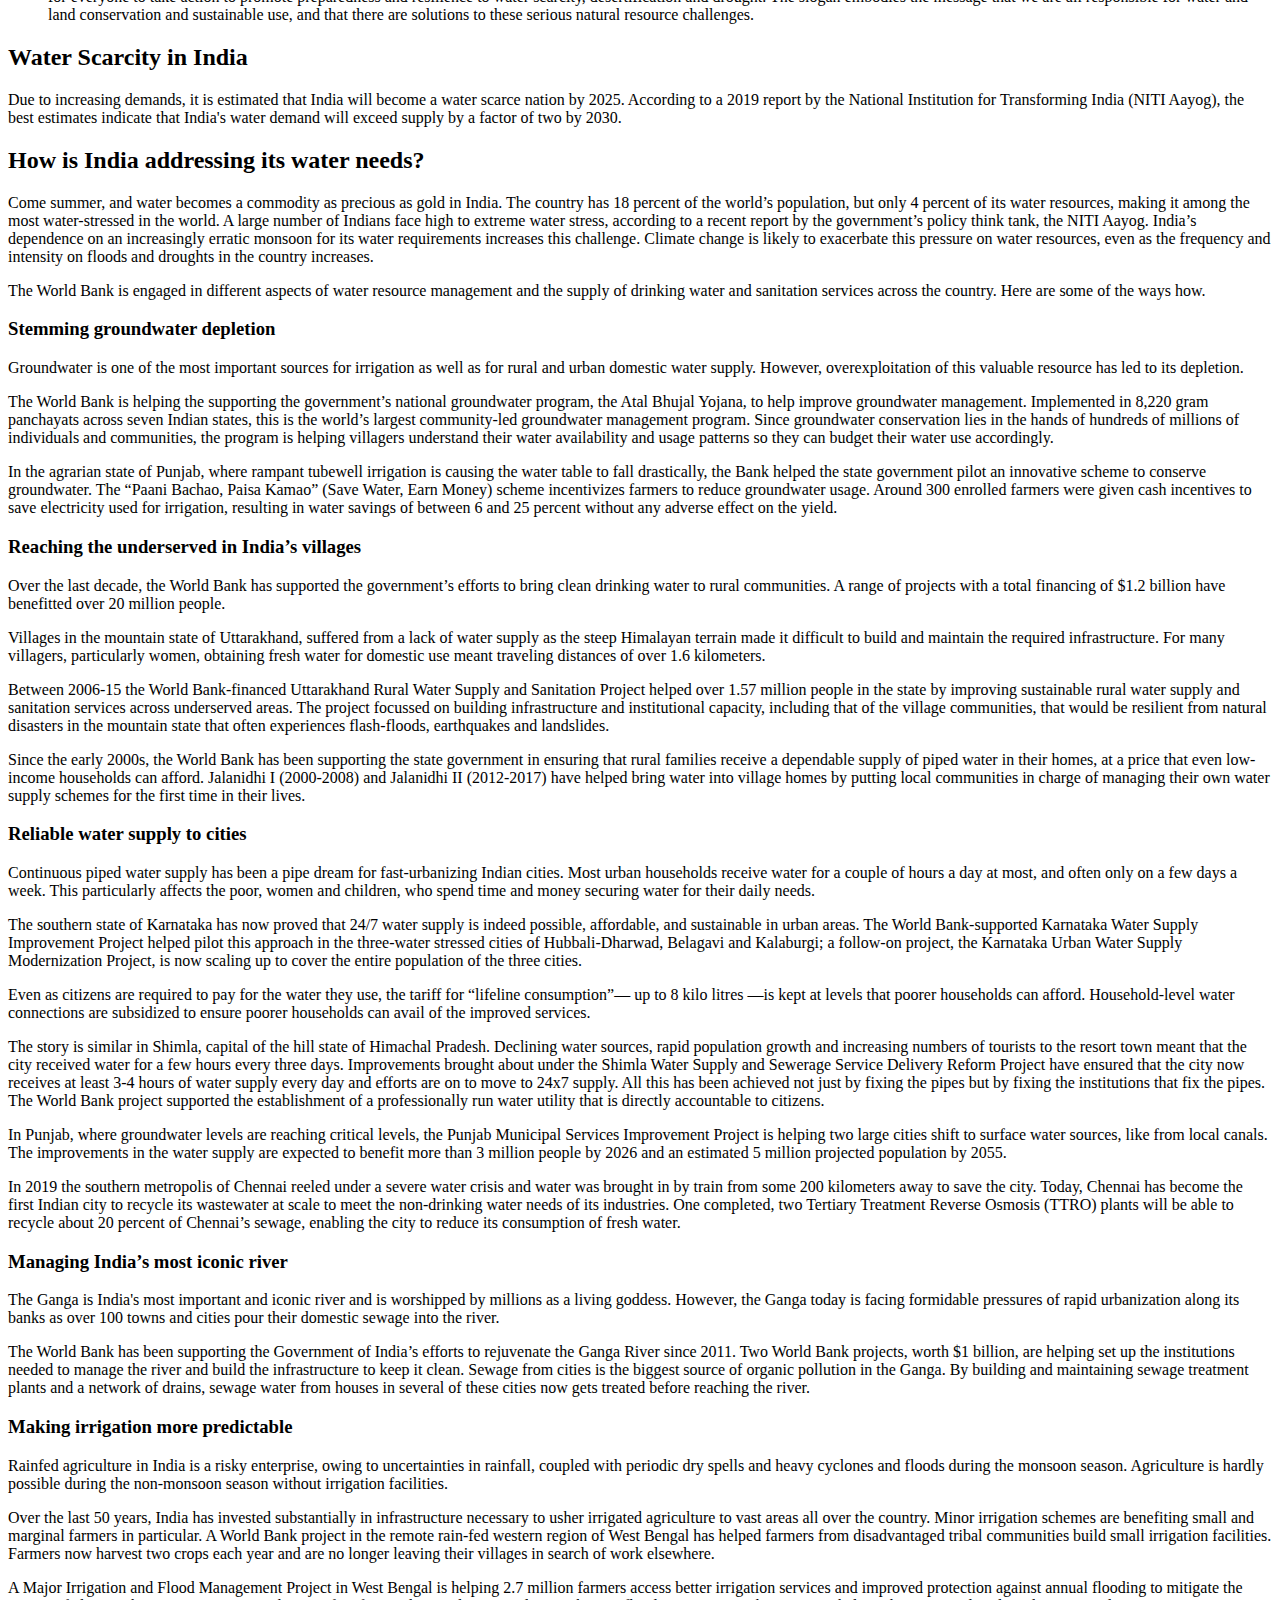
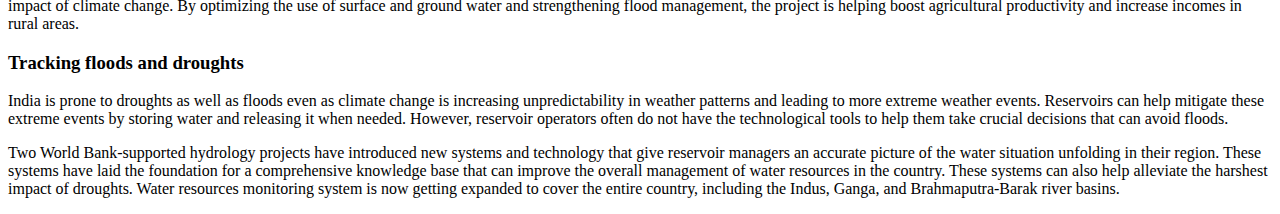
<file: New folder (2)/trial2.html>
<!DOCTYPE html>
<html lang="en">
<head>
    <meta charset="UTF-8">
    <meta name="viewport" content="width=device-width, initial-scale=1.0">
    <title>Water Scarcity</title>
</head>
<body>
    <h1><u>Water Scarcity</u></h1>
    <p>Water scarcity already affects every continent. Around 1.2 billion people, or almost one-fifth of the world's population, live in areas of physical scarcity, and 500 million people are approaching this situation. Another 1.6 billion people, or almost one quarter of the world's population, face economic water shortage (where countries lack the necessary infrastructure to take water from rivers and aquifers).</p>
    <p>Water scarcity is both a natural and a human-made phenomenon. There is enough freshwater on the planet for seven billion people but it is distributed unevenly and too much of it is wasted, polluted and unsustainably managed.</p>
    <p>Sources:</p>
    <ul>
        <li>Human Development Report 2006. UNDP, 2006</li>
        <li>Coping with water scarcity. Challenge of the twenty-first century. UN-Water, FAO, 2007</li>
    </ul>
    <h3>Water scarcity and the MDGs</h3>
    The way water scarcity issues are addressed impacts upon the successful achievement of most of the Millennium Development Goals:
    <ul>
        <li><b>MDG 1:</b> Access to water for domestic and productive uses (agriculture, industry, and other economic activities) has a direct impact on poverty and food security.</li>
        <li><b>MDG 2:</b> Incidence of catastrophic but often recurrent events, such as droughts, interrupts educational attainment.</li>
        <li><b>MDG 3:</b> Access to water, in particular in conditions of scarce resources, has important gender related implications, which affects the social and economic capital of women in terms of leadership, earnings and networking opportunities.</li>
        <li><b>MDGs 4 and 5:</b> Equitable, reliable water resources management programmes reduce poor people's vulnerability to shocks, which in turn gives them more secure and fruitful livelihoods to draw upon in caring for their children.</li>
        <li><b>MDG 6:</b> Access to water, and improved water and wastewater management in human settlements, reduce transmission risks of mosquito-borne illnesses, such as malaria and dengue fever.</li>
        <li><b>MDG 7:</b> Adequate treatment of wastewater contributes to less pressure on freshwater resources, helping to protect human and environmental health.</li>
        <li><b>MDG 8:</b> Water scarcity increasingly calls for strengthened international cooperation in the fields of technologies for enhanced water productivity, financing opportunities, and an improved environment to share the benefits of scarce water management.</li>
    </ul>
    <h3>Water stress versus water scarcity</h3>
    Hydrologists typically assess scarcity by looking at the population-water equation. An area is experiencing water stress when annual water supplies drop below 1,700 m3 per person. When annual water supplies drop below 1,000 m3 per person, the population faces water scarcity, and below 500 cubic metres "absolute scarcity".
    <br><img src="2013_scarcity_graph_2.png" height="80%" width="90%">
    <br>Source: World Water Development Report 4. World Water Assessment Programme (WWAP), March 2012.
    <p>Water scarcity is defined as the point at which the aggregate impact of all users impinges on the supply or quality of water under prevailing institutional arrangements to the extent that the demand by all sectors, including the environment, cannot be satisfied fully. Water scarcity is a relative concept and can occur at any level of supply or demand. Scarcity may be a social construct (a product of affluence, expectations and customary behaviour) or the consequence of altered supply patterns - stemming from climate change for example.</p>
    <h3>Did you know?</h3>
    <ul>
        <li>Around 700 million people in 43 countries suffer today from water scarcity.</li>
        <li>By 2025, 1.8 billion people will be living in countries or regions with absolute water scarcity, and two-thirds of the world's population could be living under water stressed conditions.</li>
        <li>With the existing climate change scenario, almost half the world's population will be living in areas of high water stress by 2030, including between 75 million and 250 million people in Africa. In addition, water scarcity in some arid and semi-arid places will displace between 24 million and 700 million people.</li>
        <li><b>Sub-Saharan Africa</b> has the largest number of water-stressed countries of any region</li>
    </ul>
    <h3>UN initiatives that are helping to raise the issue...</h3>
    <ul>
        <li><b>World Water Day 2007: Coping with water scarcity</b>
            World Water Day 2007 was dedicated to the theme "Coping with water scarcity". It highlighted the increasing significance of water scarcity worldwide and the need for increased integration and cooperation to ensure sustainable, efficient and equitable management of scarce water resources, both at international and local levels.</li>
        <li><b>World Day to Combat Desertification 2013</b>
            The theme of the 2013 World Day to Combat Desertification is drought and water scarcity. This year's slogan, "Don't let our future dry up", calls for everyone to take action to promote preparedness and resilience to water scarcity, desertification and drought. The slogan embodies the message that we are all responsible for water and land conservation and sustainable use, and that there are solutions to these serious natural resource challenges.</li>    
    </ul>
    <h2>Water Scarcity in India</h2>
    <p>Due to increasing demands, it is estimated that India will become a water scarce nation by 2025. According to a 2019 report by the National Institution for Transforming India (NITI Aayog), the best estimates indicate that India's water demand will exceed supply by a factor of two by 2030.</p>
    <h2>How is India addressing its water needs?</h2>
    <p>Come summer, and water becomes a commodity as precious as gold in India. The country has 18 percent of the world’s population, but only 4 percent of its water resources, making it among the most water-stressed in the world. A large number of Indians face high to extreme water stress, according to a recent report by the government’s policy think tank, the NITI Aayog. India’s dependence on an increasingly erratic monsoon for its water requirements increases this challenge. Climate change is likely to exacerbate this pressure on water resources, even as the frequency and intensity on floods and droughts in the country increases.</p>
    <p>The World Bank is engaged in different aspects of water resource management and the supply of drinking water and sanitation services across the country. Here are some of the ways how.</p>
    <h3>Stemming groundwater depletion</h3>
    <p>Groundwater is one of the most important sources for irrigation as well as for rural and urban domestic water supply. However, overexploitation of this valuable resource has led to its depletion.</p>
    <p>The World Bank is helping the supporting the government’s national groundwater program, the Atal Bhujal Yojana, to help improve groundwater management. Implemented in 8,220 gram panchayats across seven Indian states, this is the world’s largest community-led groundwater management program. Since groundwater conservation lies in the hands of hundreds of millions of individuals and communities, the program is helping villagers understand their water availability and usage patterns so they can budget their water use accordingly.</p>
    <p>In the agrarian state of Punjab, where rampant tubewell irrigation is causing the water table to fall drastically, the Bank helped the state government pilot an innovative scheme to conserve groundwater. The “Paani Bachao, Paisa Kamao” (Save Water, Earn Money) scheme incentivizes farmers to reduce groundwater usage. Around 300 enrolled farmers were given cash incentives to save electricity used for irrigation, resulting in water savings of between 6 and 25 percent without any adverse effect on the yield.</p>
    <h3>Reaching the underserved in India’s villages</h3>
    <p>Over the last decade, the World Bank has supported the government’s efforts to bring clean drinking water to rural communities. A range of projects with a total financing of $1.2 billion have benefitted over 20 million people.</p>
    <p>Villages in the mountain state of Uttarakhand, suffered from a lack of water supply as the steep Himalayan terrain made it difficult to build and maintain the required infrastructure. For many villagers, particularly women, obtaining fresh water for domestic use meant traveling distances of over 1.6 kilometers.</p>
    <p>Between 2006-15 the World Bank-financed Uttarakhand Rural Water Supply and Sanitation Project helped over 1.57 million people in the state by improving sustainable rural water supply and sanitation services across underserved areas. The project focussed on building infrastructure and institutional capacity, including that of the village communities, that would be resilient from natural disasters in the mountain state that often experiences flash-floods, earthquakes and landslides.</p>
    <p>Since the early 2000s, the World Bank has been supporting the state government in ensuring that rural families receive a dependable supply of piped water in their homes, at a price that even low-income households can afford. Jalanidhi I (2000-2008) and Jalanidhi II (2012-2017) have helped bring water into village homes by putting local communities in charge of managing their own water supply schemes for the first time in their lives.</p>
    <h3>Reliable water supply to cities</h3>
    <p>Continuous piped water supply has been a pipe dream for fast-urbanizing Indian cities. Most urban households receive water for a couple of hours a day at most, and often only on a few days a week. This particularly affects the poor, women and children, who spend time and money securing water for their daily needs.</p>
    <p>The southern state of Karnataka has now proved that 24/7 water supply is indeed possible, affordable, and sustainable in urban areas. The World Bank-supported Karnataka Water Supply Improvement Project helped pilot this approach in the three-water stressed cities of Hubbali-Dharwad, Belagavi and Kalaburgi; a follow-on project, the Karnataka Urban Water Supply Modernization Project, is now scaling up to cover the entire population of the three cities.</p>
    <p>Even as citizens are required to pay for the water they use, the tariff for “lifeline consumption”— up to 8 kilo litres —is kept at levels that poorer households can afford. Household-level water connections are subsidized to ensure poorer households can avail of the improved services.</p>
    <p>The story is similar in Shimla, capital of the hill state of Himachal Pradesh. Declining water sources, rapid population growth and increasing numbers of tourists to the resort town meant that the city received water for a few hours every three days. Improvements brought about under the Shimla Water Supply and Sewerage Service Delivery Reform Project have ensured that the city now receives at least 3-4 hours of water supply every day and efforts are on to move to 24x7 supply. All this has been achieved not just by fixing the pipes but by fixing the institutions that fix the pipes. The World Bank project supported the establishment of a professionally run water utility that is directly accountable to citizens.</p>
    <p>In Punjab, where groundwater levels are reaching critical levels, the Punjab Municipal Services Improvement Project is helping two large cities shift to surface water sources, like from local canals. The improvements in the water supply are expected to benefit more than 3 million people by 2026 and an estimated 5 million projected population by 2055.</p>
    <p>In 2019 the southern metropolis of Chennai reeled under a severe water crisis and water was brought in by train from some 200 kilometers away to save the city. Today, Chennai has become the first Indian city to recycle its wastewater at scale to meet the non-drinking water needs of its industries. One completed, two Tertiary Treatment Reverse Osmosis (TTRO) plants will be able to recycle about 20 percent of Chennai’s sewage, enabling the city to reduce its consumption of fresh water.</p>
    <h3>Managing India’s most iconic river</h3>
    <p>The Ganga is India's most important and iconic river and is worshipped by millions as a living goddess. However, the Ganga today is facing formidable pressures of rapid urbanization along its banks as over 100 towns and cities pour their domestic sewage into the river.</p>
    <p>The World Bank has been supporting the Government of India’s efforts to rejuvenate the Ganga River since 2011. Two World Bank projects, worth $1 billion, are helping set up the institutions needed to manage the river and build the infrastructure to keep it clean. Sewage from cities is the biggest source of organic pollution in the Ganga. By building and maintaining sewage treatment plants and a network of drains, sewage water from houses in several of these cities now gets treated before reaching the river.</p>
    <h3>Making irrigation more predictable</h3>
    <p>Rainfed agriculture in India is a risky enterprise, owing to uncertainties in rainfall, coupled with periodic dry spells and heavy cyclones and floods during the monsoon season. Agriculture is hardly possible during the non-monsoon season without irrigation facilities.</p>
    <p>Over the last 50 years, India has invested substantially in infrastructure necessary to usher irrigated agriculture to vast areas all over the country. Minor irrigation schemes are benefiting small and marginal farmers in particular. A World Bank project in the remote rain-fed western region of West Bengal has helped farmers from disadvantaged tribal communities build small irrigation facilities. Farmers now harvest two crops each year and are no longer leaving their villages in search of work elsewhere.</p>
    <p>A Major Irrigation and Flood Management Project in West Bengal is helping 2.7 million farmers access better irrigation services and improved protection against annual flooding to mitigate the impact of climate change. By optimizing the use of surface and ground water and strengthening flood management, the project is helping boost agricultural productivity and increase incomes in rural areas.</p>
    <h3>Tracking floods and droughts</h3>
    <p>India is prone to droughts as well as floods even as climate change is increasing unpredictability in weather patterns and leading to more extreme weather events. Reservoirs can help mitigate these extreme events by storing water and releasing it when needed. However, reservoir operators often do not have the technological tools to help them take crucial decisions that can avoid floods.</p>
    <p>Two World Bank-supported hydrology projects have introduced new systems and technology that give reservoir managers an accurate picture of the water situation unfolding in their region. These systems have laid the foundation for a comprehensive knowledge base that can improve the overall management of water resources in the country. These systems can also help alleviate the harshest impact of droughts. Water resources monitoring system is now getting expanded to cover the entire country, including the Indus, Ganga, and Brahmaputra-Barak river basins.</p>
</body>
</html>
</file>
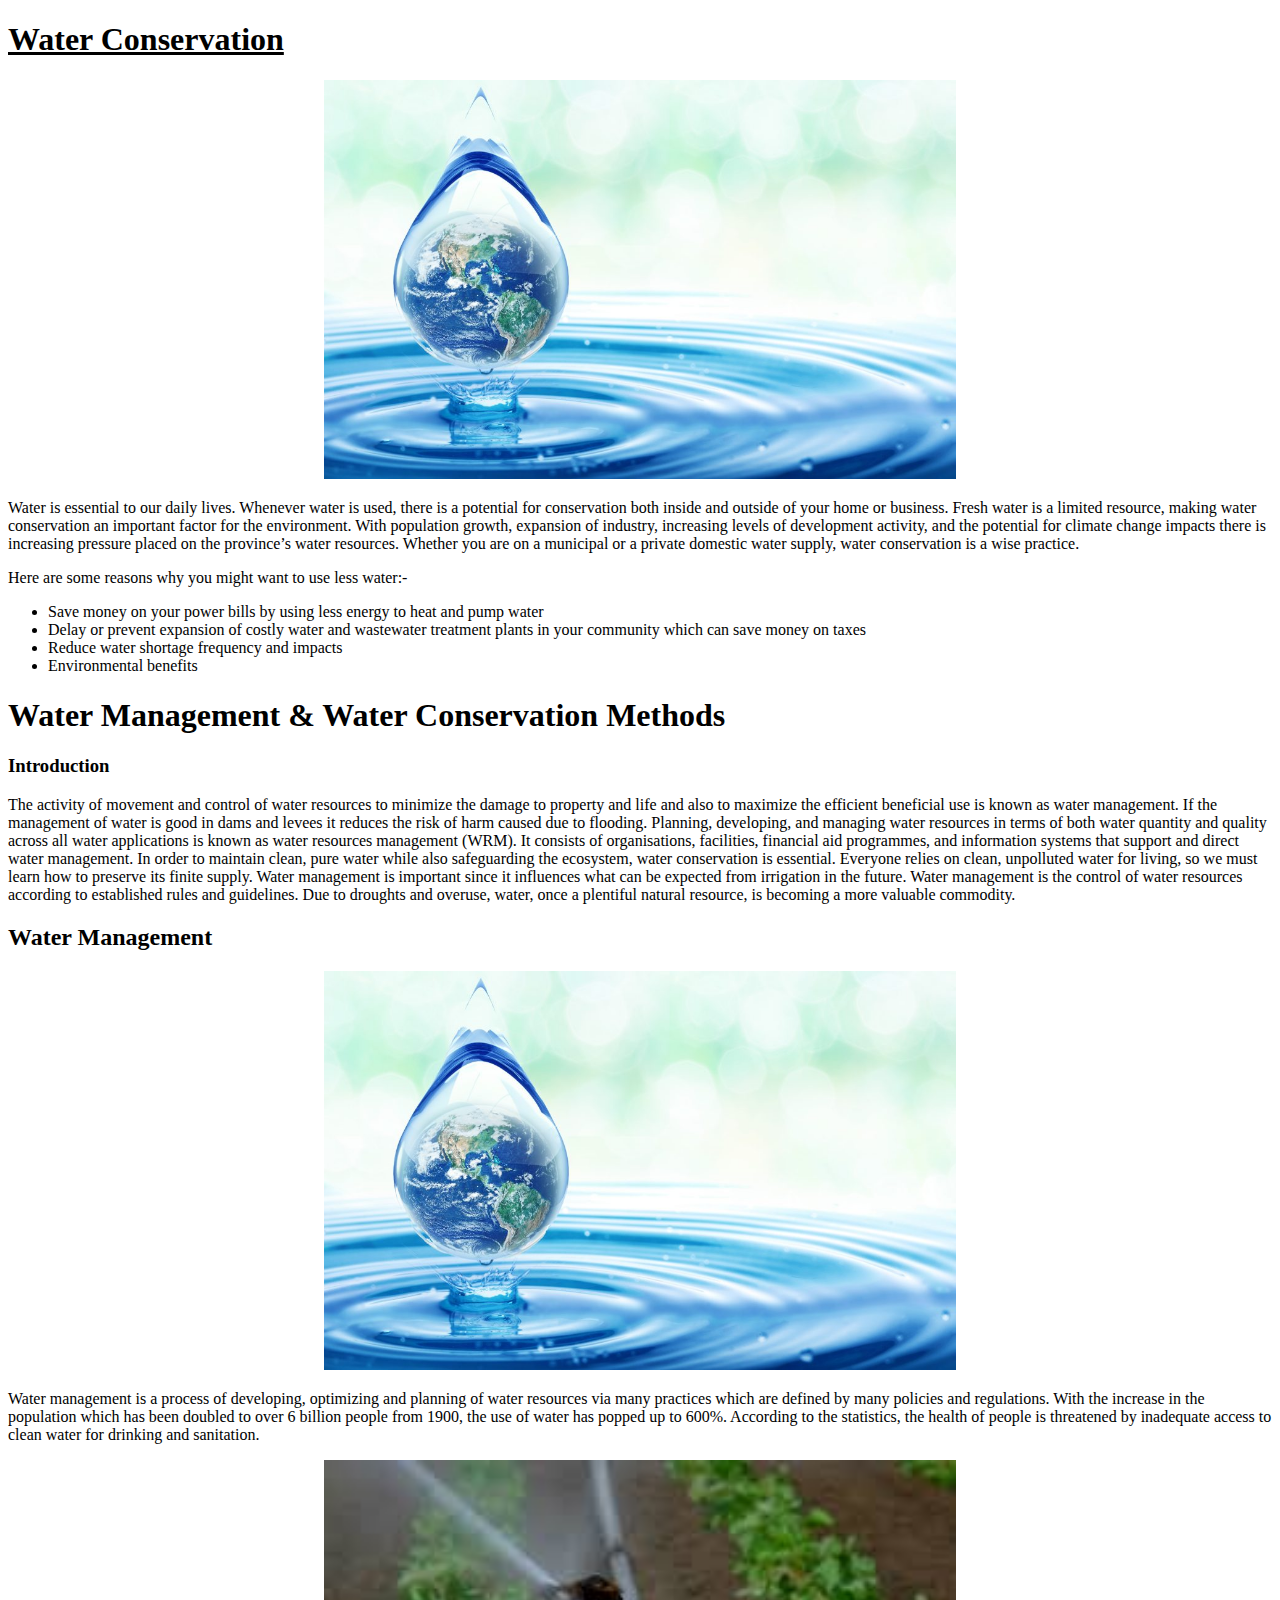
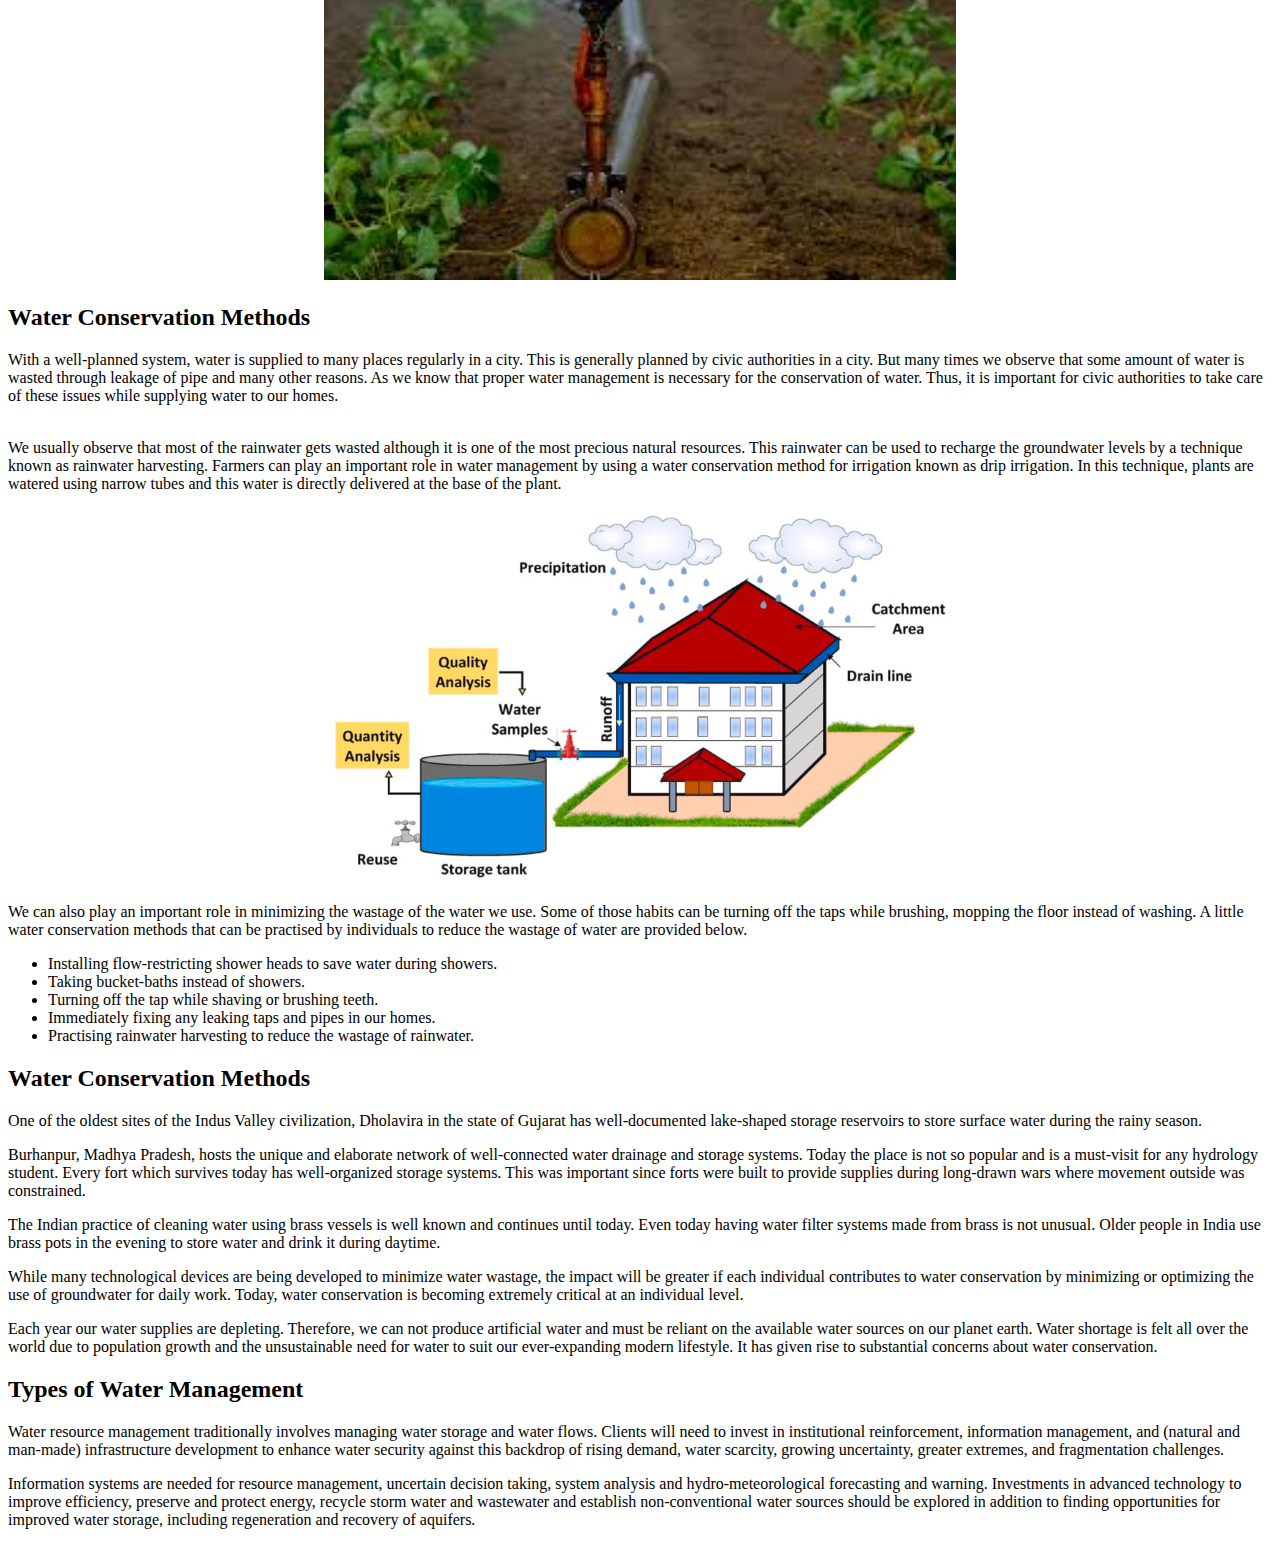
<file: New folder (2)/trial3.html>
<!DOCTYPE html>
<html lang="en">
<head>
    <meta charset="UTF-8">
    <meta name="viewport" content="width=device-width, initial-scale=1.0">
    <title>Water Conservation</title>
</head>
<body>
    <h1><u>Water Conservation</u></h1>
    <p align="center"><img src="WaterConservation1.jpg" height="50%" width="50%"></p>
    Water is essential to our daily lives. Whenever water is used, there is a potential for conservation both inside and outside of your home or business. Fresh water is a limited resource, making water conservation an important factor for the environment. With population growth, expansion of industry, increasing levels of development activity, and the potential for climate change impacts there is increasing pressure placed on the province’s water resources. Whether you are on a municipal or a private domestic water supply, water conservation is a wise practice.
    <p>Here are some reasons why you might want to use less water:-
    <ul>
        <li>Save money on your power bills by using less energy to heat and pump water</li>
        <li>Delay or prevent expansion of costly water and wastewater treatment plants in your community which can save money on taxes</li>
        <li>Reduce water shortage frequency and impacts</li>
        <li>Environmental benefits</li>
    </ul>    
    <h1>Water Management & Water Conservation Methods</h1>
    <h3>Introduction</h3>
    <p>The activity of movement and control of water resources to minimize the damage to property and life and also to maximize the efficient beneficial use is known as water management. If the management of water is good in dams and levees it reduces the risk of harm caused due to flooding.

        Planning, developing, and managing water resources in terms of both water quantity and quality across all water applications is known as water resources management (WRM). It consists of organisations, facilities, financial aid programmes, and information systems that support and direct water management. In order to maintain clean, pure water while also safeguarding the ecosystem, water conservation is essential. Everyone relies on clean, unpolluted water for living, so we must learn how to preserve its finite supply. Water management is important since it influences what can be expected from irrigation in the future. Water management is the control of water resources according to established rules and guidelines. Due to droughts and overuse, water, once a plentiful natural resource, is becoming a more valuable commodity.</p>
    <h2>Water Management</h2>
    <p align="center"><img src="WaterConservation1.jpg" height="50%" width="50%"></p>
    <p>Water management is a process of developing, optimizing and planning of water resources via many practices which are defined by many policies and regulations. With the increase in the population which has been doubled to over 6 billion people from 1900, the use of water has popped up to 600%. According to the statistics, the health of people is threatened by inadequate access to clean water for drinking and sanitation.</p>
    <p align="center"><img src="images2.jpg" height="50%" width="50%"></p>
    <h2>Water Conservation Methods</h2>
    <p>With a well-planned system, water is supplied to many places regularly in a city. This is generally planned by civic authorities in a city. But many times we observe that some amount of water is wasted through leakage of pipe and many other reasons. As we know that proper water management is necessary for the conservation of water. Thus, it is important for civic authorities to take care of these issues while supplying water to our homes.</p>
    <br>We usually observe that most of the rainwater gets wasted although it is one of the most precious natural resources. This rainwater can be used to recharge the groundwater levels by a technique known as rainwater harvesting. Farmers can play an important role in water management by using a water conservation method for irrigation known as drip irrigation. In this technique, plants are watered using narrow tubes and this water is directly delivered at the base of the plant.
    <p align="center"><img src="images4.jpg"></p> 
    <p>We can also play an important role in minimizing the wastage of the water we use. Some of those habits can be turning off the taps while brushing,  mopping the floor instead of washing. A little water conservation methods that can be practised by individuals to reduce the wastage of water are provided below.</p>
    <ul>
        <li>Installing flow-restricting shower heads to save water during showers.</li>
        <li>Taking bucket-baths instead of showers.</li>
        <li>Turning off the tap while shaving or brushing teeth.</li>
        <li>Immediately fixing any leaking taps and pipes in our homes.</li>
        <li>Practising rainwater harvesting to reduce the wastage of rainwater.</li>
    </ul>
    <h2>Water Conservation Methods</h2>
    <p>One of the oldest sites of the Indus Valley civilization, Dholavira in the state of Gujarat has well-documented lake-shaped storage reservoirs to store surface water during the rainy season.</p>
    <p>Burhanpur, Madhya Pradesh, hosts the unique and elaborate network of well-connected water drainage and storage systems. Today the place is not so popular and is a must-visit for any hydrology student. Every fort which survives today has well-organized storage systems. This was important since forts were built to provide supplies during long-drawn wars where movement outside was constrained.</p>
    <p>The Indian practice of cleaning water using brass vessels is well known and continues until today. Even today having water filter systems made from brass is not unusual. Older people in India use brass pots in the evening to store water and drink it during daytime.</p>
    <p>While many technological devices are being developed to minimize water wastage, the impact will be greater if each individual contributes to water conservation by minimizing or optimizing the use of groundwater for daily work. Today, water conservation is becoming extremely critical at an individual level.</p>
    <p>Each year our water supplies are depleting. Therefore, we can not produce artificial water and must be reliant on the available water sources on our planet earth. Water shortage is felt all over the world due to population growth and the unsustainable need for water to suit our ever-expanding modern lifestyle. It has given rise to substantial concerns about water conservation.</p>
    <h2>Types of Water Management</h2>
    <p>Water resource management traditionally involves managing water storage and water flows. Clients will need to invest in institutional reinforcement, information management, and (natural and man-made) infrastructure development to enhance water security against this backdrop of rising demand, water scarcity, growing uncertainty, greater extremes, and fragmentation challenges.</p>
    <p>Information systems are needed for resource management, uncertain decision taking, system analysis and hydro-meteorological forecasting and warning. Investments in advanced technology to improve efficiency, preserve and protect energy, recycle storm water and wastewater and establish non-conventional water sources should be explored in addition to finding opportunities for improved water storage, including regeneration and recovery of aquifers.</p>   
   
</body>
</html>
</file>
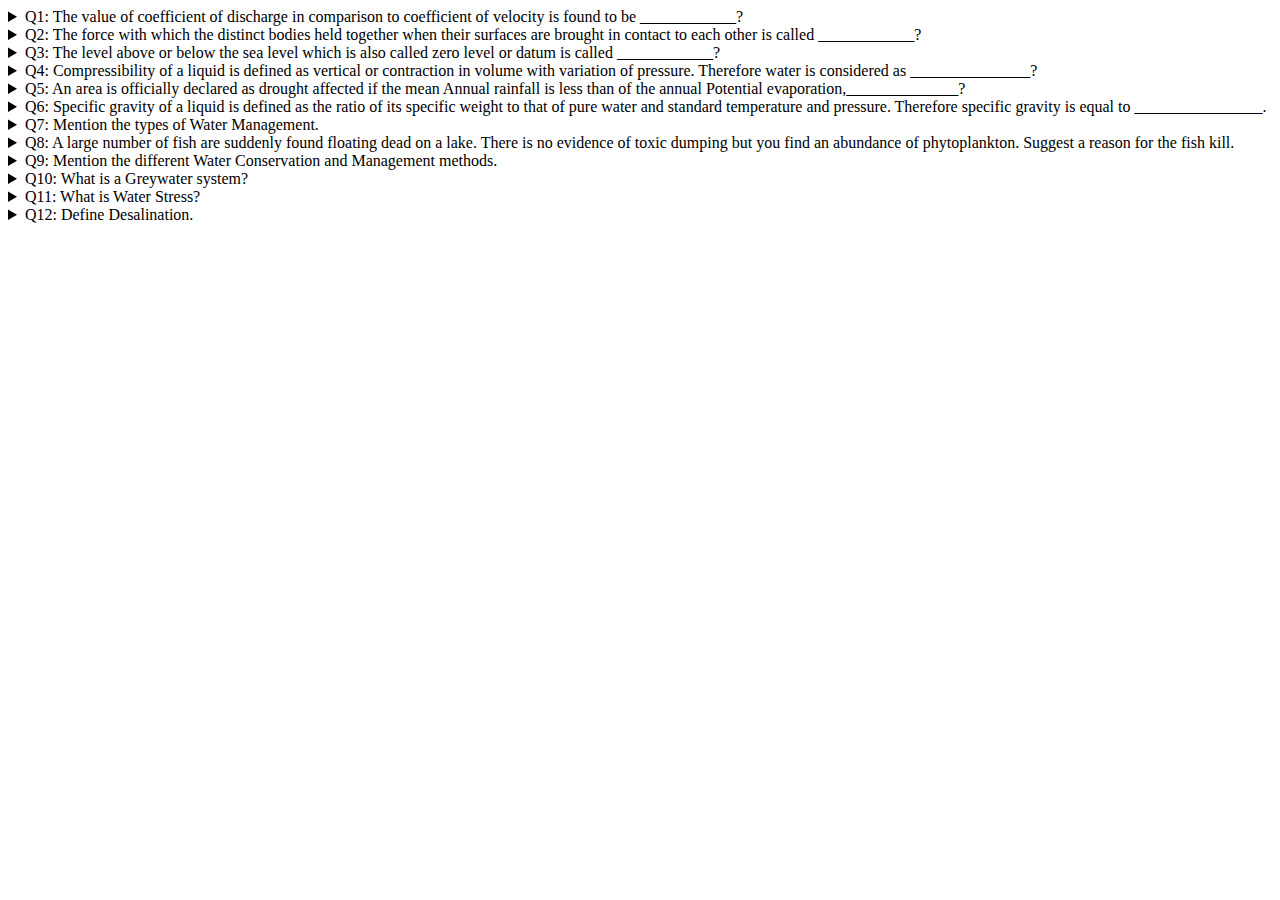
<file: New folder (2)/trial4.html>
<!DOCTYPE html>
<html lang="en">
<head>
    <meta charset="UTF-8">
    <meta name="viewport" content="width=device-width, initial-scale=1.0">
    <title>FAQS</title>
</head>
<body>
    <details>
    <summary align="left">Q1: The value of coefficient of discharge in comparison to coefficient of velocity is found to be ____________?</summary>
    <p>Lesser</p>
    </details>
    <details>
    <summary align="left">Q2: The force with which the distinct bodies held together when their surfaces are brought in contact to each other is called ____________?</summary>
    <p> Adhesion</p>
    </details>
    <details>
    <summary>Q3: The level above or below the sea level which is also called zero level or datum is called ____________?</summary>
    <p>Reduce level</p>
    </details>
    <details>
    <summary>Q4: Compressibility of a liquid is defined as vertical or contraction in volume with variation of pressure. Therefore water is considered as _______________?</summary>
    <p> In-Compressible</p>    
    </details>
    <details>
        <summary>Q5: An area is officially declared as drought affected if the mean Annual rainfall is less than of the annual Potential evaporation,______________?</summary>
        <p> 85%</p>
    </details>
    <details>
        <summary>Q6: Specific gravity of a liquid is defined as the ratio of its specific weight to that of pure water and standard temperature and pressure. Therefore specific gravity is equal to ________________.</summary>
        <p>1.0</p>
    </details>
    <details>
        <summary>Q7: Mention the types of Water Management.</summary>
        <p>Traditional water resource management involves controlling water storage and flow. To improve water security in the face of increased demand, water scarcity, growing unpredictability, larger extremes, and fragmentation difficulties, users will need to invest in institutional reinforcement, information management, and (natural and man-made) infrastructure development.

            Resource management, uncertain decision making, system analysis, and hydro-meteorological forecasting and warning all require information systems. In addition to discovering alternatives for improved water storage, including aquifer regeneration and recovery, advanced technological investments to improve efficiency, conserve and protect energy, recycle storm water and wastewater, and establish non-conventional water sources should be considered.</p>
    </details>
    <details>
        <summary>Q8: A large number of fish are suddenly found floating dead on a lake. There is no evidence of toxic dumping but you find an abundance of phytoplankton. Suggest a reason for the fish kill.</summary>
        <p>Q8: A large number of fish are suddenly found floating dead on a lake. There is no evidence of toxic dumping but you find an abundance of phytoplankton. Suggest a reason for the fish kill.</p>
    </details>
    <details>
        <summary>Q9: Mention the different Water Conservation and Management methods.</summary>
        <p>The different methods of water conservation are as follows:

            Groundwater Harvesting: It is a method of storing water beneath the ground in order to manage the flow of groundwater in an aquifer and increase the water table.
            Rainwater Harvesting: It is the process of collecting and storing rainwater instead of letting it flow off. Rainwater is collected on the roof and sent to a tank, reservoir, cistern, or natural tanks, among other places.
            Drip Irrigation: It’s a method of irrigation that saves water and fertiliser by slowly dripping water to the roots of various crops, either on the soil surface or directly into the root zone, via a network of pipes, tubes, and valves. When compared to typical irrigation, this method saves more water.
            Dams: Dams are simple hydraulic constructs that operate as a barrier between flowing water’s source and its destination. In the past, these dams were modest and hand-built, but today, new engineering techniques and technologies are employed to build massive dams.
            Water-saving habits: Water conservation can be accomplished through a variety of practises. Take shorter showers instead of long baths, use less water while washing clothes, and mend leaking taps.</p>
        </details>
        <details>
            <summary>Q10: What is a Greywater system?</summary>
        <p>Greywater is the waste water from non-toilet plumbing systems such as showers and baths, washing machines, and hand basins. Greywater is easier to recycle and clean than black water since it contains less toxins. In a large water system, the size of the system is determined by the standard and method of treatment.

            To minimise confusion with the mains drinking water, the Greywater system’s pipes and supply points must be clearly labelled.</p>
        </details>
        <details>
            <summary>Q11: What is Water Stress?</summary>
            <p>Water stress arises when demand for water exceeds available supply for a period of time or when poor quality limits its use. Fresh water resources deteriorate in quantity (aquifer over-exploitation, dry rivers, etc.) and quality as a result of water stress (eutrophication, organic matter pollution, saline intrusion, etc.).</p>
        </details>
        <details>
            <summary>Q12: Define Desalination.</summary>
            <p>Desalination is the method of removing minerals from saline water. Desalination refers to removing salts and minerals from a target substance, such as soil desalination, which is a problem in agriculture. Desalination converts saltwater into water suitable for human consumption or agriculture. Desalination produces brine as a by-product.

                The method can be applied to municipal, industrial, or commercial purposes. Desalination procedures separate water from dissolved salts and other minerals. Brackish, seawater, wells, surface (rivers and streams), wastewater, and industrial feed and process waters are all possible sources of feedwater.</p>
        </details>

</body>
</html>
</file>
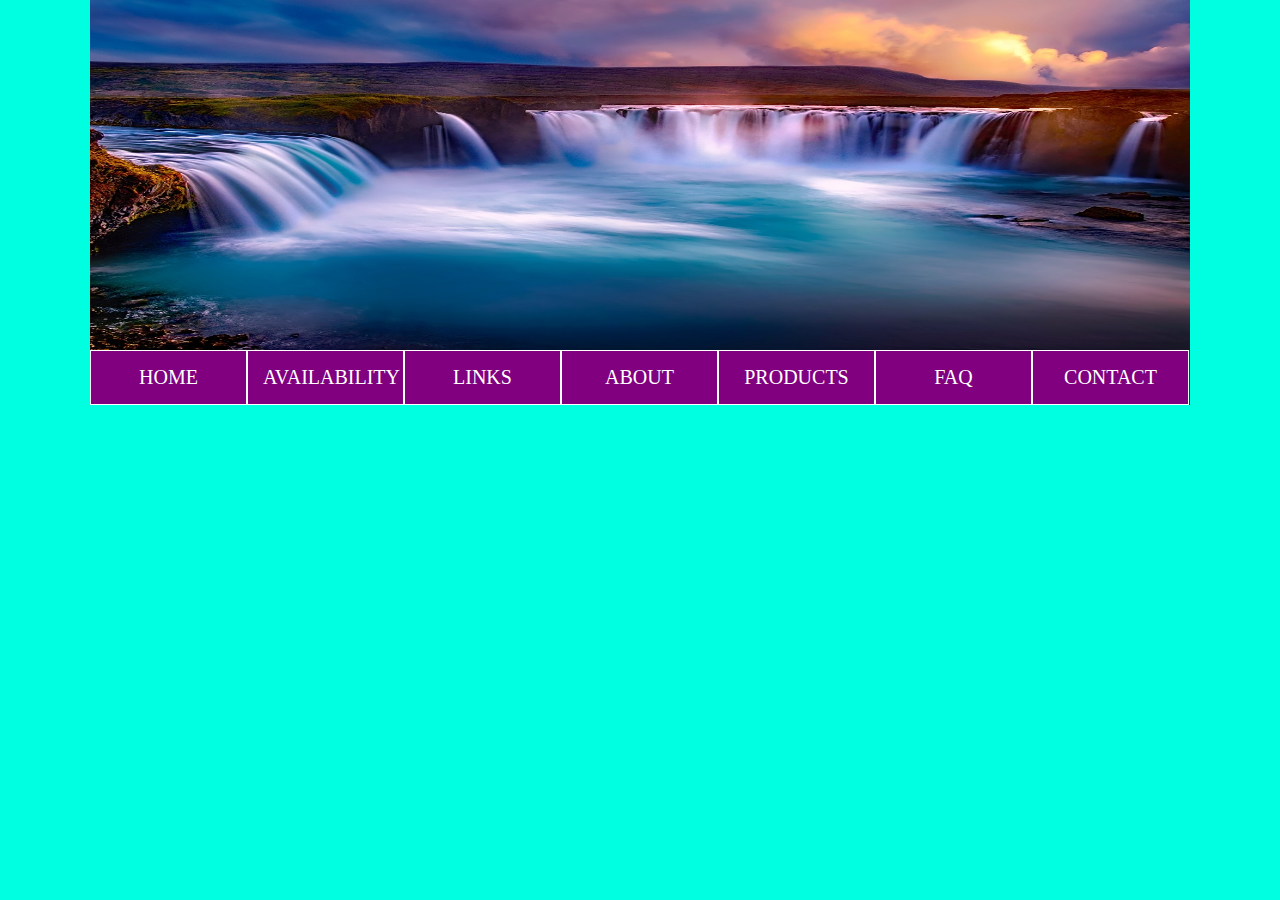
<file: New folder (2)/water2.html>
<!DOCTYPE html>
<html lang="en">
<head>
    <meta charset="UTF-8">
    <meta name="viewport" content="width=device-width, initial-scale=1.0">
    <title>Document</title>
<style>
body{
margin:0;
background-color:rgb(0, 255, 225);
}
.header{
width:1100px;
height:350px;
margin:auto;

}
.nav{
width:1100px;
background-color:purple;
margin:auto;
overflow:auto;
}
ul{
margin:0;
padding:0;
list-style:none;
}
li{
float:left;
}
a:link{
color:white;
width:125px;
text-decoration:none;
display:block;
text-align:center;
padding:15px;
text-transform:uppercase;
font-size:20px;
font-family:Verdan;
border:1px solid #fff;
}
.nav a:hover{
    color: #fff000;
    font-size:22px;
    text-decoration: underline;
    background-color:#4caf50;
}
.nav a.active{
    background: #4ca;
}
</style>    
</head>
<body>
 <div class="header">
<img src="godafoss-1840758_1280.jpg" width="1100px" height="350px">
</div>
 <div class="nav">
<ul>
<li><a href="trial.html">Home</a></li>
<li><a href="trial1.html">Availability</a></li>
<li><a href="#">Links</a></li>
<li><a href="#">About</a></li>
<li><a href="#">Products</a></li>
<li><a href="#">Faq</a></li>
<li><a href="#">Contact</a></li>
</ul>   
</body>
</html>
</file>
<file: New folder (2)/style.css>
body{
    margin: 0;
    padding: 0;
    font-family: Arial;
}
nav{
    position: fixed;
    top: 0;
    left: 0;
    width: 100%;
    height: 100px;
    padding: 10px 90px;
    box-sizing: border-box;
    background: rgba(12, 141, 148, 0.6);
    border-bottom: 1px solid #fff; 
}
nav .logo{
    padding: 22px 20px;
    height: 80px;
    float: left;
    font-size: 24px;
    font-weight: bold;
    text-transform: uppercase;
    color:#4ca;
}
nav ul{
    list-style: none;
    float: none;
    margin: 0;
    padding: 0;
    display: flex;
}
nav ul li a{
    line-height: 80px;
    color: #4ca;
    padding: 12px 30px;
    text-decoration: none;
    font-size: 14px;
    font-weight: bold;
    text-transform: uppercase;
}
nav ul li a:hover{
    background: rgba(0, 0, 0, 0.7);
    border-radius: 6px;
}
section{
    width: 100%;
    height: 100vh;
    background: url(water-scarcity-children-washing-hands.jpg);
    background-size: cover;
    background-position: center;
}
</file>
